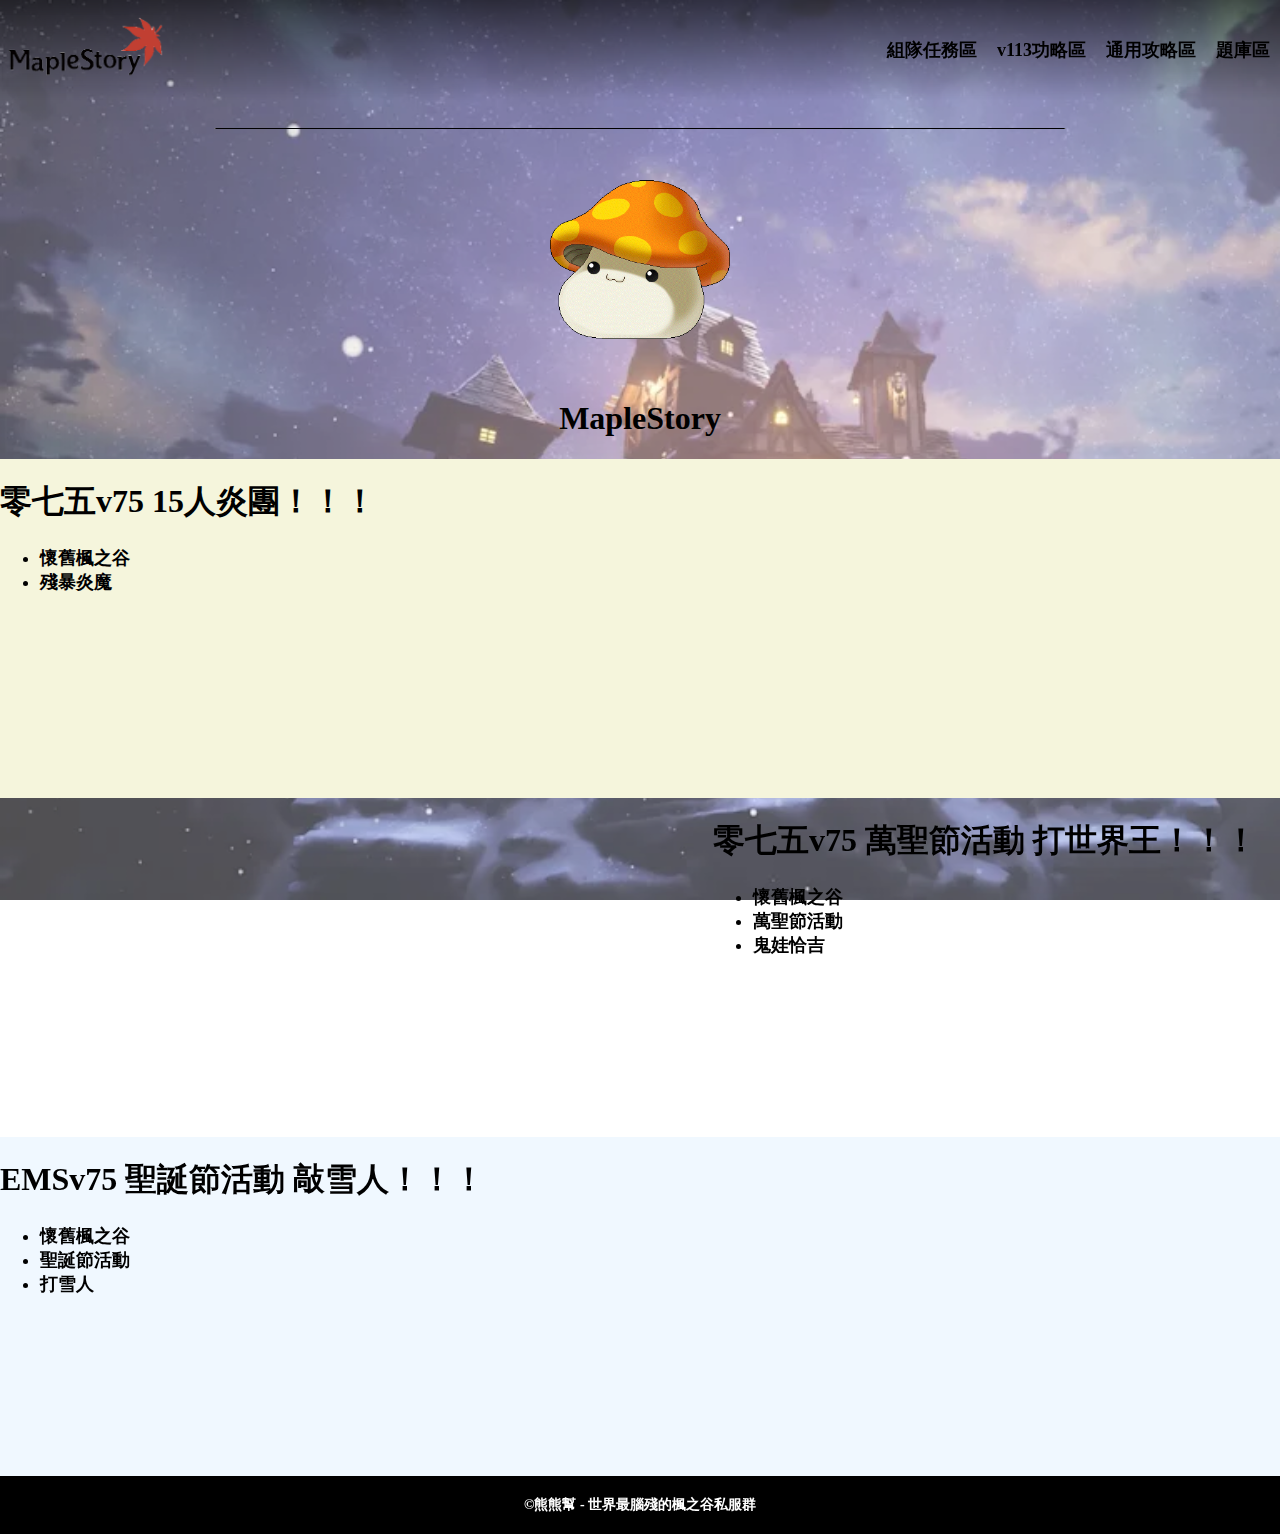
<file: index.html>
<!DOCTYPE html>
<head>
    <meta charset="utf-8"/>
    <link rel="stylesheet" type="text/css" href="css/menu.css"/>
    <link rel="stylesheet" type="text/css" href="css/index.css"/>
    <link rel="icon" href="image/iconimg.ico"/>
    <title>熊熊幫 - 楓之谷私服攻略網</title>
</head>
<body>
    <script>
        function chooseover(pqover){
            pqover.style.color = "white";
            pqover.style.cursor = "pointer";
        }
        function chooseout(pqout){
            pqout.style.color = "black";
        }
        function partyquestclick(){
            window.location = "file:///D:/MapleStoryWeb-by/partyquest.html";
        }
        function v113raidersclick(){
            window.location = "file:///D:/MapleStoryWeb-by/v113raiders.html"
        }
        function COMraidersclick(){
            window.location = "file:///D:/MapleStoryWeb-by/COMraiders.html"
        }
        function questionbankclick(){
            window.location = "file:///D:/MapleStoryWeb-by/questionbank.html"
        }
        function shadow(sh){
            sh.style.boxShadow = "5px 5px 5px 0px rgba(0,0,0,0.4)";
        }
        function shadowout(shout){
            shout.style.boxShadow = "none";
        }
        function top2imgover(t2iover){
            let e = document.querySelector(".web-top2imgs");
            e.style.transition = "opacity 1s,transform 1s";
            e.style.opacity = "0.9";
            e.style.transform = "scale3d(1.1,1.1,1)";
        }
        function top2imgout(t2iout){
            let e = document.querySelector(".web-top2imgs");
            e.style.transition = "opacity 1s,transform 1s";
            e.style.opacity = "1";
            e.style.transform = "scale3d(1,1,1)";
        }
    </script>
    <div class="bgcolor">
        <div class="web-toptotal">
            <div class="web-top1box">
                <div class="web-top1">
                    <div class="web-top1menu">
                        <div class="web-mark">
                            <div class="web-markimg">
                                <a href="index.html"><img src="image/iconimg.png"/></a>
                            </div>
                        </div>
                        <div class="menu-space"> <!--區隔-->

                        </div>
                        <div class="menu-choose">
                            <div class="menu-choose1">
                                <div onclick="partyquestclick();" onmouseover="chooseover(this);" onmouseout="chooseout(this);">組隊任務區</div>
                            </div>
                            <div class="menu-choose1">
                                <div onclick="v113raidersclick();" onmouseover="chooseover(this);" onmouseout="chooseout(this);">v113功略區</div>
                            </div>
                            <div class="menu-choose1">
                                <div onclick="COMraidersclick();" onmouseover="chooseover(this);" onmouseout="chooseout(this);">通用攻略區</div>
                            </div>
                            <div class="menu-choose1">
                                <div onclick="questionbankclick();" onmouseover="chooseover(this);" onmouseout="chooseout(this);">題庫區</div>
                            </div>
                        </div>
                    </div>
                </div>
            </div>
            <div class="web-topline">
                <img class="web-toplines" src="image/web-topline.png"/>
            </div>
            <div class="web-top2">
                <div class="web-top2menu">
                    <div>
                        <div onmouseover="top2imgover();" onmouseout="top2imgout();" class="web-top2img">
                            <img class="web-top2imgs" src="image/iconimg.jpg"/>
                        </div>
                        <div style="text-align: center;"> 
                            <h1>MapleStory</h1>
                        </div>
                    </div>
                </div>
            </div>
        </div>
        <div class="web-bodytotal"><!--網頁內容-->
            <div class="web-body1total">
                <div class="web-body1">
                    <div class="web-body1text">
                        <h1>零七五v75 15人炎團！！！</h1>
                        <ul>
                            <li>懷舊楓之谷</li>
                            <li>殘暴炎魔</li>
                        </ul>
                    </div>
                    <div class="web-body1space">

                    </div>
                    <div class="web-body1video">
                        <iframe width="560" height="315" src="https://www.youtube.com/embed/TCvUFGd6iL0" title="YouTube video player" frameborder="0" allow="accelerometer; autoplay; clipboard-write; encrypted-media; gyroscope; picture-in-picture; web-share" allowfullscreen></iframe>
                    </div>
                </div>
            </div>
            <div class="web-body2total">
                <div class="web-body2">
                    <div class="web-body2video">
                        <iframe width="560" height="315" src="https://www.youtube.com/embed/UICaIeYtDog" title="YouTube video player" frameborder="0" allow="accelerometer; autoplay; clipboard-write; encrypted-media; gyroscope; picture-in-picture; web-share" allowfullscreen></iframe>
                    </div>
                    <div class="web-body2space">

                    </div>
                    <div class="web-body2text">
                        <h1>零七五v75 萬聖節活動 打世界王！！！</h1>
                        <ul>
                            <li>懷舊楓之谷</li>
                            <li>萬聖節活動</li> 
                            <li>鬼娃恰吉</li>      
                        </ul>
                    </div>
                </div>
            </div>
            <div class="web-body3total">
                <div class="web-body3">
                    <div class="web-body3text">
                        <h1>EMSv75 聖誕節活動 敲雪人！！！</h1>
                        <ul>
                            <li>懷舊楓之谷</li>
                            <li>聖誕節活動</li>
                            <li>打雪人</li>
                        </ul>
                    </div>
                    <div class="web-body3space">

                    </div>
                    <div class="web-body3video">
                        <iframe width="560" height="315" src="https://www.youtube.com/embed/5MIjOR-LRQ4" title="YouTube video player" frameborder="0" allow="accelerometer; autoplay; clipboard-write; encrypted-media; gyroscope; picture-in-picture; web-share" allowfullscreen></iframe>
                    </div>
                </div>
            </div>
        </div>
        <div class="web-bottom"><!--網頁底層-->
            <div class="web-bottomtext">
                ©熊熊幫 - 世界最腦殘的楓之谷私服群
            </div>
        </div>   
    </div> 
</body>
</file>
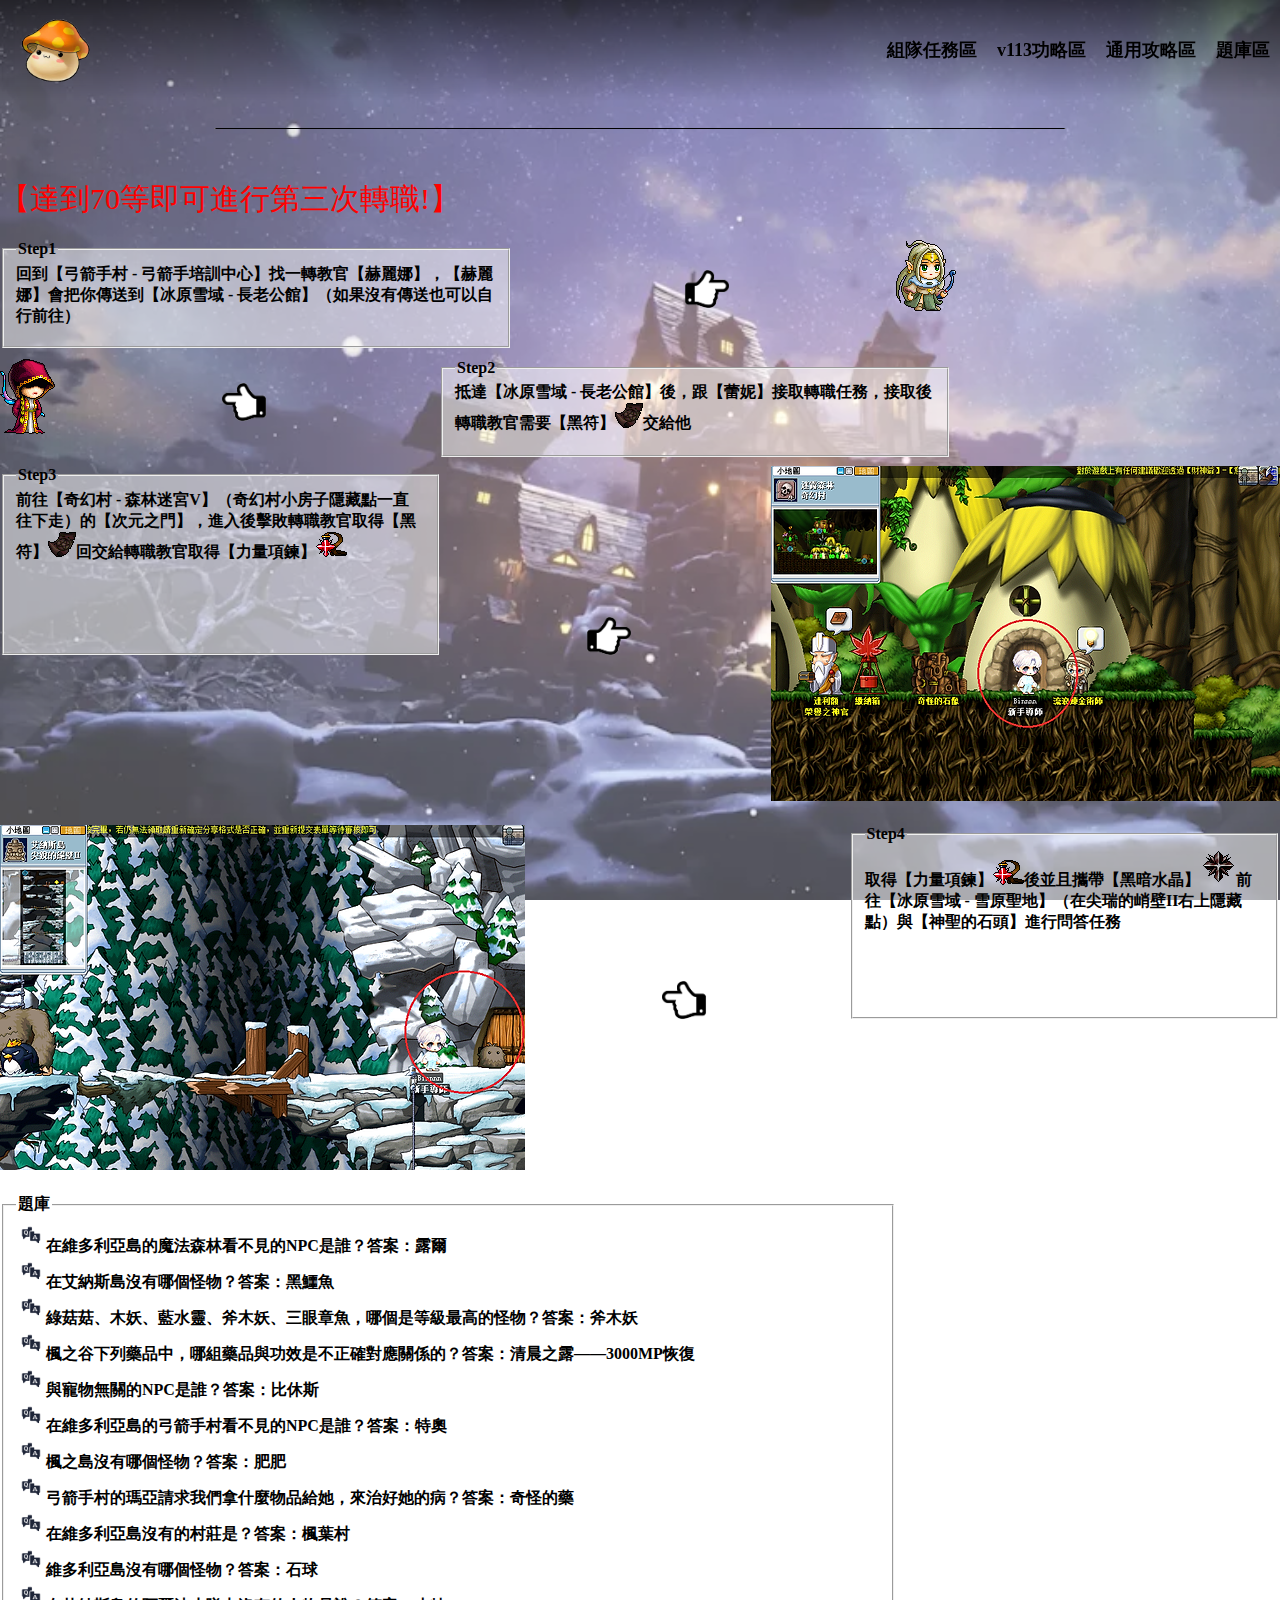
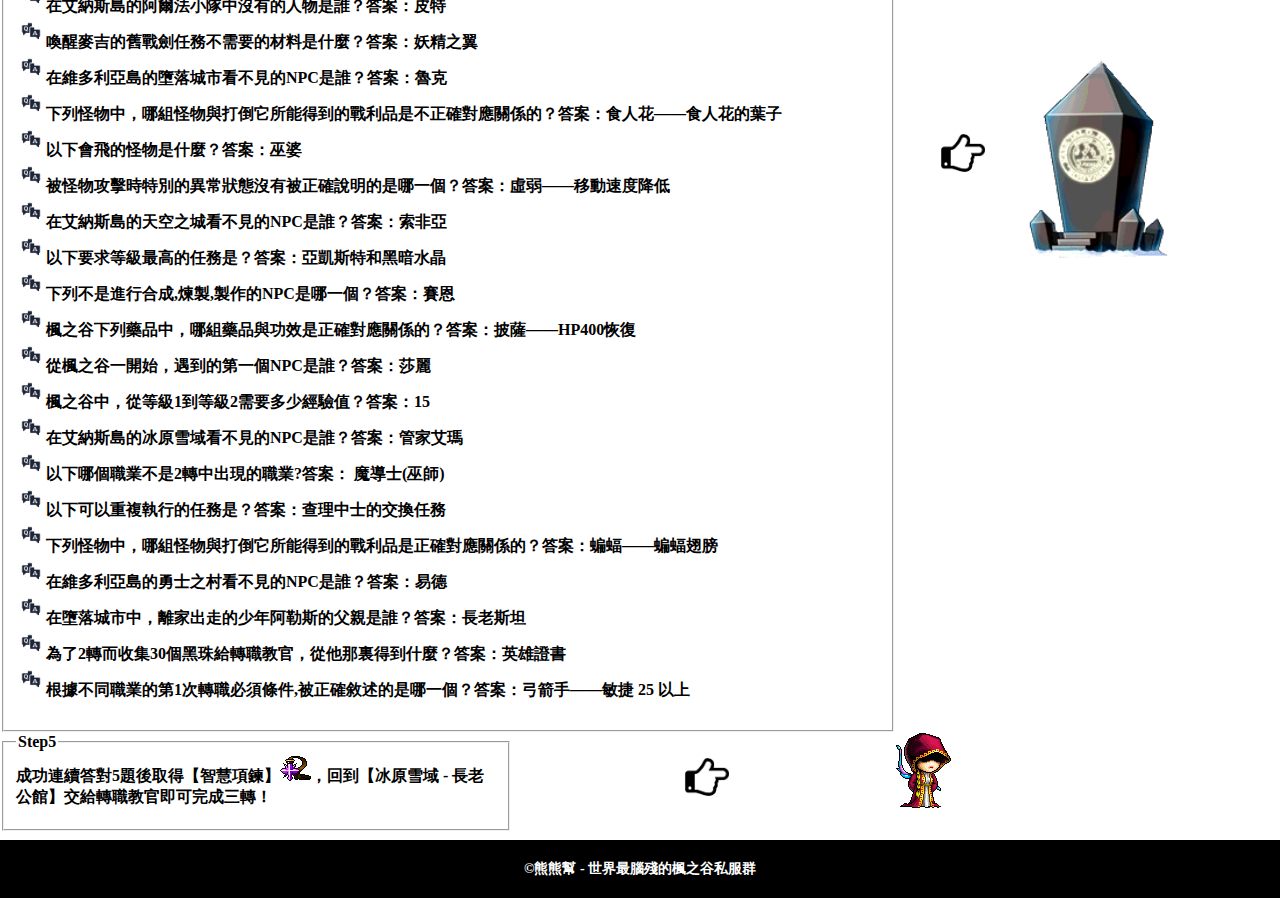
<file: archer3.html>
<!DOCTYPE html>
<head>
    <meta charset="utf-8"/>
    <link rel="stylesheet" type="text/css" href="css/menu.css"/>
    <link rel="stylesheet" type="text/css" href="css/magician3.css"/>
    <link rel="icon" href="image/iconimg.ico"/>
    <title>熊熊幫 - 楓之谷私服攻略網</title>
</head>
<body>
    <script>
        function chooseover(pqover){
            pqover.style.color = "white";
            pqover.style.cursor = "pointer";
        }
        function chooseout(pqout){
            pqout.style.color = "black";
        }
        function partyquestclick(){
            window.location = "file:///D:/MapleStoryWeb-by/partyquest.html";
        }
        function v113raidersclick(){
            window.location = "file:///D:/MapleStoryWeb-by/v113raiders.html"
        }
        function COMraidersclick(){
            window.location = "file:///D:/MapleStoryWeb-by/COMraiders.html"
        }
        function questionbankclick(){
            window.location = "file:///D:/MapleStoryWeb-by/questionbank.html"
        }
        function shadow(sh){
            sh.style.boxShadow = "5px 5px 5px 0px rgba(0,0,0,0.4)";
        }
        function shadowout(shout){
            shout.style.boxShadow = "none";
        }
    </script>
    <div class="bgcolor">
        <div class="web-toptotal">
            <div class="web-top1box">
                <div class="web-top1">
                    <div class="web-top1menu">
                        <div class="web-mark">
                            <div class="web-markimg">
                                <a href="index.html"><img src="image/web-mark.jpg"/></a>
                            </div>
                        </div>
                        <div class="menu-space"> <!--區隔-->

                        </div>
                        <div class="menu-choose">
                            <div class="menu-choose1">
                                <div onclick="partyquestclick();" onmouseover="chooseover(this);" onmouseout="chooseout(this);">組隊任務區</div>
                            </div>
                            <div class="menu-choose1">
                                <div onclick="v113raidersclick();" onmouseover="chooseover(this);" onmouseout="chooseout(this);">v113功略區</div>
                            </div>
                            <div class="menu-choose1">
                                <div onclick="COMraidersclick();" onmouseover="chooseover(this);" onmouseout="chooseout(this);">通用攻略區</div>
                            </div>
                            <div class="menu-choose1">
                                <div onclick="questionbankclick();" onmouseover="chooseover(this);" onmouseout="chooseout(this);">題庫區</div>
                            </div>
                        </div>
                    </div>
                </div>
            </div>
            <div class="web-topline">
                <img class="web-toplines" src="image/web-topline.png"/>
            </div>
        </div>
        <div class="web-bodytotal">
            <div class="magbox">
                <div class="magtitle">
                    【達到70等即可進行第三次轉職!】
                </div>
            </div>
            <div class="magstep1box">
                <div class="magstep1">
                    <div class="magstep1text">
                        <fieldset class="f">
                            <legend class="le">Step1</legend>
                            <div>
                                回到【弓箭手村 - 弓箭手培訓中心】找一轉教官【赫麗娜】，【赫麗娜】會把你傳送到【冰原雪域 - 長老公館】（如果沒有傳送也可以自行前往）
                            </div>
                        </fieldset>
                    </div>
                    <div class="magstep1space">
                        <img src="image/fingerright.png"/>
                    </div>
                    <div class="magstep1img">
                        <img src="image/archer.png"/>
                    </div>
                </div>
            </div>
            <div class="magstep2box">
                <div class="magstep2">
                    <div class="magstep2img">
                        <img src="image/archer3.png"/>
                    </div>
                    <div class="magstep2space">
                        <img src="image/fingerleft.png"/>
                    </div>
                    <div class="magstep2text">
                        <fieldset class="f">
                            <legend class="le">Step2</legend>
                            <div>
                                抵達【冰原雪域 - 長老公館】後，跟【蕾妮】接取轉職任務，接取後轉職教官需要【黑符】<img src="image/blackspell.png"/>交給他
                            </div>
                        </fieldset>
                    </div>
                </div>
            </div>
            <div class="magstep3box">
                <div class="magstep3">
                    <div class="magstep3text">
                        <fieldset class="f" style="height: 50%;">
                            <legend class="le">Step3</legend>
                            <div>
                                前往【奇幻村 - 森林迷宮V】（奇幻村小房子隱藏點一直往下走）的【次元之門】，進入後擊敗轉職教官取得【黑符】<img src="image/blackspell.png"/>回交給轉職教官取得【力量項鍊】<img src="image/power-necklace.png"/>
                            </div>
                        </fieldset>
                    </div>
                    <div class="magstep3space">
                        <img src="image/fingerright.png"/>
                    </div>
                    <div class="magstep3img">
                        <img src="image/ar3place.png"/>
                    </div>
                </div>
            </div>
            <div class="magstep2box">
                <div class="magstep2">
                    <div class="magstep2img">
                        <img src="image/3.png"/>
                    </div>
                    <div class="magstep2space">
                        <img src="image/fingerleft.png"/>
                    </div>
                    <div class="magstep2text">
                        <fieldset class="f" style="height: 50%;">
                            <legend class="le">Step4</legend>
                            <div>
                                取得【力量項鍊】<img src="image/power-necklace.png"/>後並且攜帶【黑暗水晶】<img src="image/dark-crystal.png"/>前往【冰原雪域 - 雪原聖地】（在尖瑞的峭壁II右上隱藏點）與【神聖的石頭】進行問答任務
                            </div>
                        </fieldset>
                    </div>
                </div>
            </div>
            <div class="bank3box">
                <div class="bank3">
                    <div class="bank3text" style="width: 70%;">
                        <fieldset class="f" style="height: 100%;">
                            <legend class="le">題庫</legend>
                            <div>
                                <img src="image/QA.png"/>在維多利亞島的魔法森林看不見的NPC是誰？答案：露爾<br/>
                                <img src="image/QA.png"/>在艾納斯島沒有哪個怪物？答案：黑鱷魚<br/>
                                <img src="image/QA.png"/>綠菇菇、木妖、藍水靈、斧木妖、三眼章魚，哪個是等級最高的怪物？答案：斧木妖<br/>
                                <img src="image/QA.png"/>楓之谷下列藥品中，哪組藥品與功效是不正確對應關係的？答案：清晨之露——3000MP恢復<br/>
                                <img src="image/QA.png"/>與寵物無關的NPC是誰？答案：比休斯<br/>
                                <img src="image/QA.png"/>在維多利亞島的弓箭手村看不見的NPC是誰？答案：特奧<br/>
                                <img src="image/QA.png"/>楓之島沒有哪個怪物？答案：肥肥<br/>
                                <img src="image/QA.png"/>弓箭手村的瑪亞請求我們拿什麼物品給她，來治好她的病？答案：奇怪的藥<br/>
                                <img src="image/QA.png"/>在維多利亞島沒有的村莊是？答案：楓葉村<br/>
                                <img src="image/QA.png"/>維多利亞島沒有哪個怪物？答案：石球<br/>
                                <img src="image/QA.png"/>在艾納斯島的阿爾法小隊中沒有的人物是誰？答案：皮特<br/>
                                <img src="image/QA.png"/>喚醒麥吉的舊戰劍任務不需要的材料是什麼？答案：妖精之翼<br/>
                                <img src="image/QA.png"/>在維多利亞島的墮落城市看不見的NPC是誰？答案：魯克<br/>
                                <img src="image/QA.png"/>下列怪物中，哪組怪物與打倒它所能得到的戰利品是不正確對應關係的？答案：食人花——食人花的葉子<br/>
                                <img src="image/QA.png"/>以下會飛的怪物是什麼？答案：巫婆<br/>
                                <img src="image/QA.png"/>被怪物攻擊時特別的異常狀態沒有被正確說明的是哪一個？答案：虛弱——移動速度降低<br/>
                                <img src="image/QA.png"/>在艾納斯島的天空之城看不見的NPC是誰？答案：索非亞<br/>
                                <img src="image/QA.png"/>以下要求等級最高的任務是？答案：亞凱斯特和黑暗水晶<br/>
                                <img src="image/QA.png"/>下列不是進行合成,煉製,製作的NPC是哪一個？答案：賽恩<br/>
                                <img src="image/QA.png"/>楓之谷下列藥品中，哪組藥品與功效是正確對應關係的？答案：披薩——HP400恢復<br/>
                                <img src="image/QA.png"/>從楓之谷一開始，遇到的第一個NPC是誰？答案：莎麗<br/>
                                <img src="image/QA.png"/>楓之谷中，從等級1到等級2需要多少經驗值？答案：15<br/>
                                <img src="image/QA.png"/>在艾納斯島的冰原雪域看不見的NPC是誰？答案：管家艾瑪<br/>
                                <img src="image/QA.png"/>以下哪個職業不是2轉中出現的職業?答案： 魔導士(巫師)<br/>
                                <img src="image/QA.png"/>以下可以重複執行的任務是？答案：查理中士的交換任務<br/>
                                <img src="image/QA.png"/>下列怪物中，哪組怪物與打倒它所能得到的戰利品是正確對應關係的？答案：蝙蝠——蝙蝠翅膀<br/>
                                <img src="image/QA.png"/>在維多利亞島的勇士之村看不見的NPC是誰？答案：易德<br/>
                                <img src="image/QA.png"/>在墮落城市中，離家出走的少年阿勒斯的父親是誰？答案：長老斯坦<br/>
                                <img src="image/QA.png"/>為了2轉而收集30個黑珠給轉職教官，從他那裏得到什麼？答案：英雄證書<br/>
                                <img src="image/QA.png"/>根據不同職業的第1次轉職必須條件,被正確敘述的是哪一個？答案：弓箭手——敏捷 25 以上<br/>
                            </div>
                        </fieldset>
                    </div>
                    <div class="magstep1space" style="width: 10%;">
                        <img src="image/fingerright.png"/ style="width: 50px;">
                    </div>
                    <div class="magstep1space" style="width: auto;">
                        <img src="image/questionNPC2.png"/ style="width: 150px;">
                    </div>
                </div>
            </div>
            <div class="magstep3box">
                <div class="magstep3">
                    <div class="magstep3text">
                        <fieldset class="f" style="height: 90%;">
                            <legend class="le">Step5</legend>
                            <div>
                                成功連續答對5題後取得【智慧項鍊】<img src="image/wisdom-necklace.png"/>，回到【冰原雪域 - 長老公館】交給轉職教官即可完成三轉！
                            </div>
                        </fieldset>
                    </div>
                    <div class="magstep3space">
                        <img src="image/fingerright.png"/>
                    </div>
                    <div class="magstep3img">
                        <img src="image/archer3.png"/>
                    </div>
                </div>
            </div>
        </div>
        <div class="web-bottom"><!--網頁底層-->
            <div class="web-bottomtext">
                ©熊熊幫 - 世界最腦殘的楓之谷私服群
            </div>
        </div>  
    </div>  
</body>
</file>
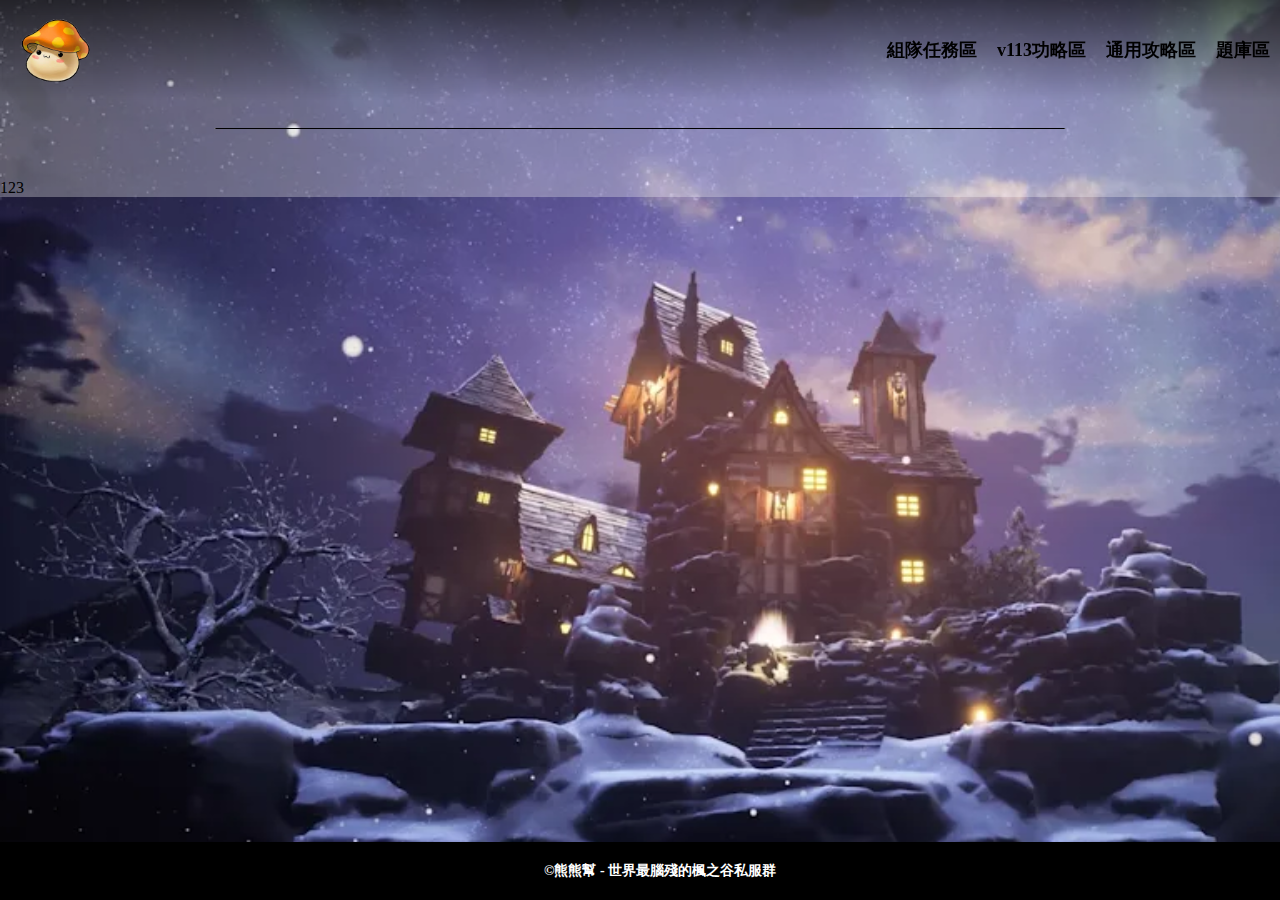
<file: COMraiders.html>
<!DOCTYPE html>
<head>
    <meta charset="utf-8"/>
    <link rel="stylesheet" type="text/css" href="css/menu.css"/>
    <link rel="stylesheet" type="text/css" href="css/COMraiders.css"/>
    <link rel="icon" href="image/iconimg.ico"/>
    <title>熊熊幫 - 楓之谷私服攻略網</title>
</head>
<body>
    <script>
        function chooseover(pqover){
            pqover.style.color = "white";
            pqover.style.cursor = "pointer";
        }
        function chooseout(pqout){
            pqout.style.color = "black";
        }
        function partyquestclick(){
            window.location = "file:///D:/MapleStoryWeb-by/partyquest.html";
        }
        function v113raidersclick(){
            window.location = "file:///D:/MapleStoryWeb-by/v113raiders.html"
        }
        function COMraidersclick(){
            window.location = "file:///D:/MapleStoryWeb-by/COMraiders.html"
        }
        function questionbankclick(){
            window.location = "file:///D:/MapleStoryWeb-by/questionbank.html"
        }
        function shadow(sh){
            sh.style.boxShadow = "5px 5px 5px 0px rgba(0,0,0,0.4)";
        }
        function shadowout(shout){
            shout.style.boxShadow = "none";
        }
    </script>
    <div class="bgcolor">
        <div class="web-toptotal">
        <div class="web-top1box">
            <div class="web-top1">
                <div class="web-top1menu">
                    <div class="web-mark">
                        <div class="web-markimg">
                            <a href="index.html"><img src="image/web-mark.jpg"/></a>
                        </div>
                    </div>
                    <div class="menu-space"> <!--區隔-->

                    </div>
                    <div class="menu-choose">
                        <div class="menu-choose1">
                            <div onclick="partyquestclick();" onmouseover="chooseover(this);" onmouseout="chooseout(this);">組隊任務區</div>
                        </div>
                        <div class="menu-choose1">
                            <div onclick="v113raidersclick();" onmouseover="chooseover(this);" onmouseout="chooseout(this);">v113功略區</div>
                        </div>
                        <div class="menu-choose1">
                            <div onclick="COMraidersclick();" onmouseover="chooseover(this);" onmouseout="chooseout(this);">通用攻略區</div>
                        </div>
                        <div class="menu-choose1">
                            <div onclick="questionbankclick();" onmouseover="chooseover(this);" onmouseout="chooseout(this);">題庫區</div>
                        </div>
                    </div>
                </div>
            </div>
        </div>
        <div class="web-topline">
            <img class="web-toplines" src="image/web-topline.png"/>
        </div>
        </div>
        <div class="web-bodytotal"><!--網頁內容-->
            123
        </div>
        <div class="web-bottom"><!--網頁底層-->
            <div class="web-bottomtext">
                ©熊熊幫 - 世界最腦殘的楓之谷私服群
            </div>
        </div>  
    </div>  
</body>
</file>
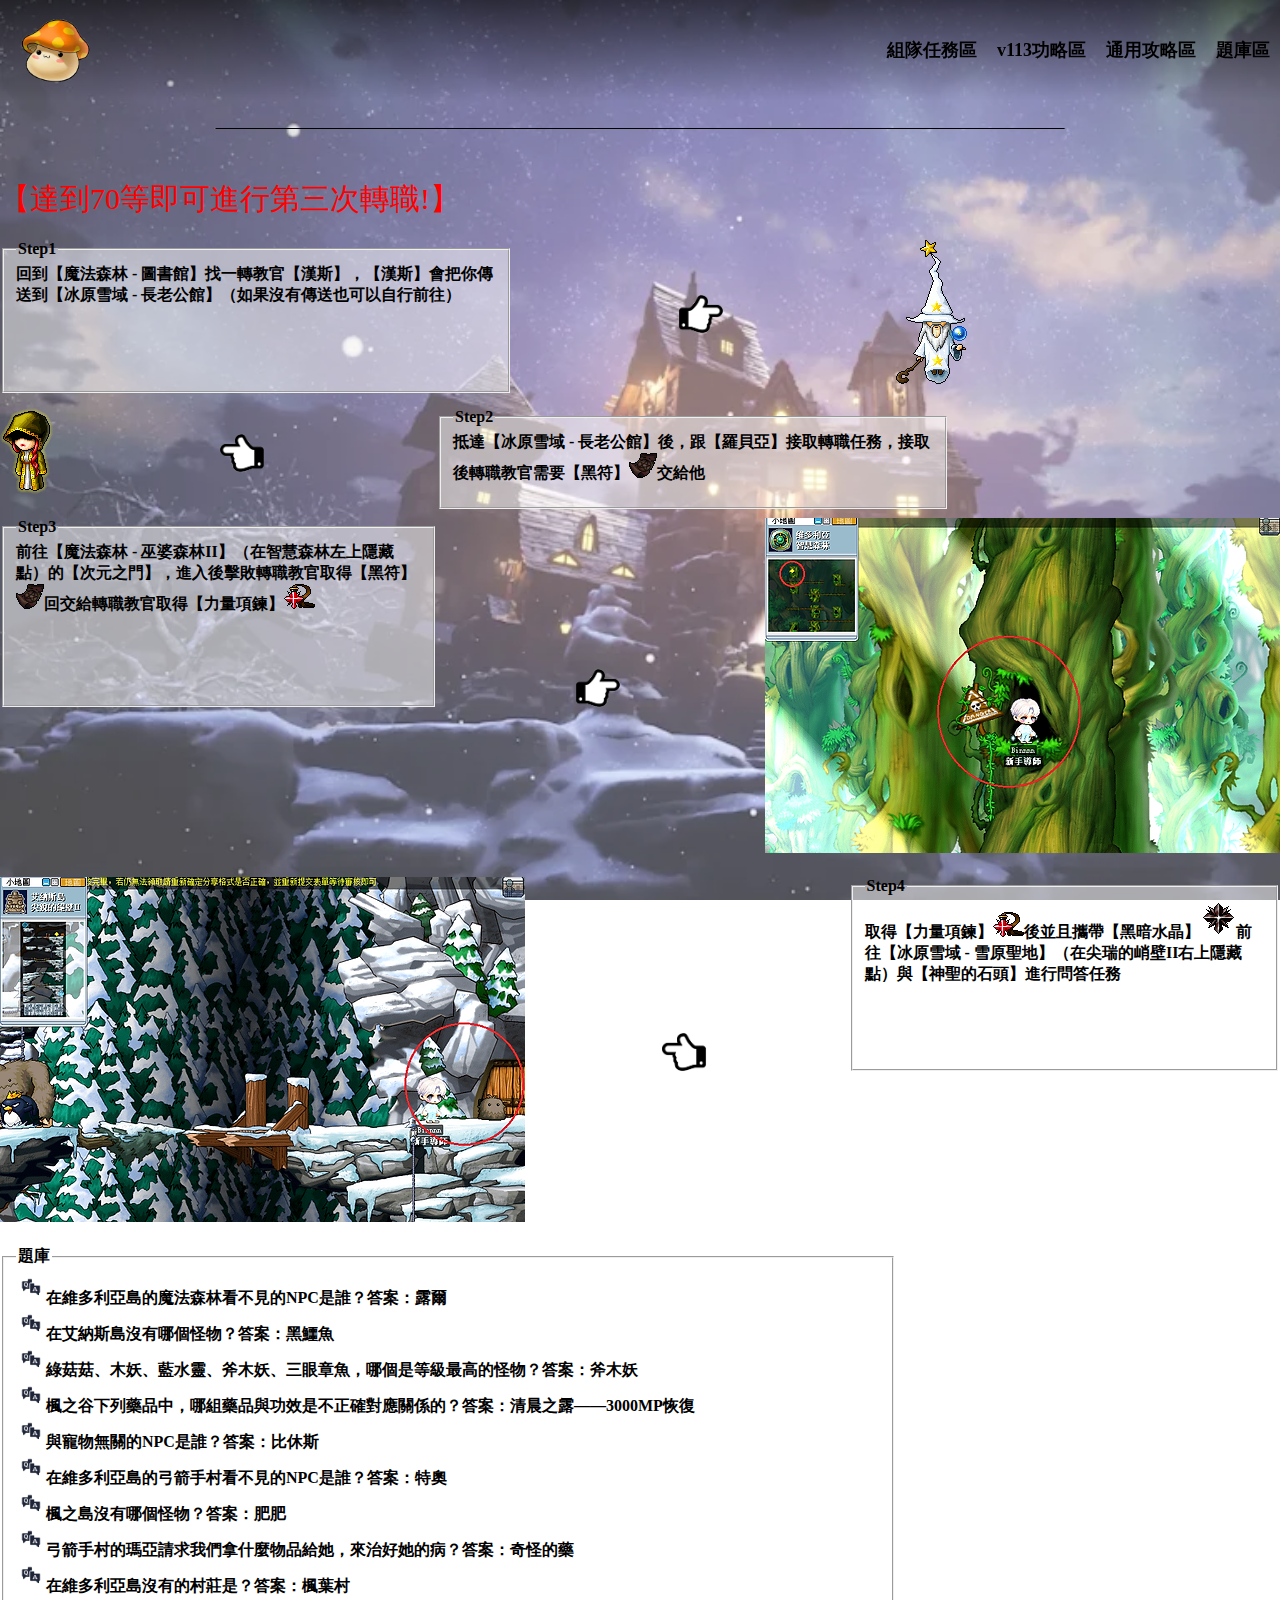
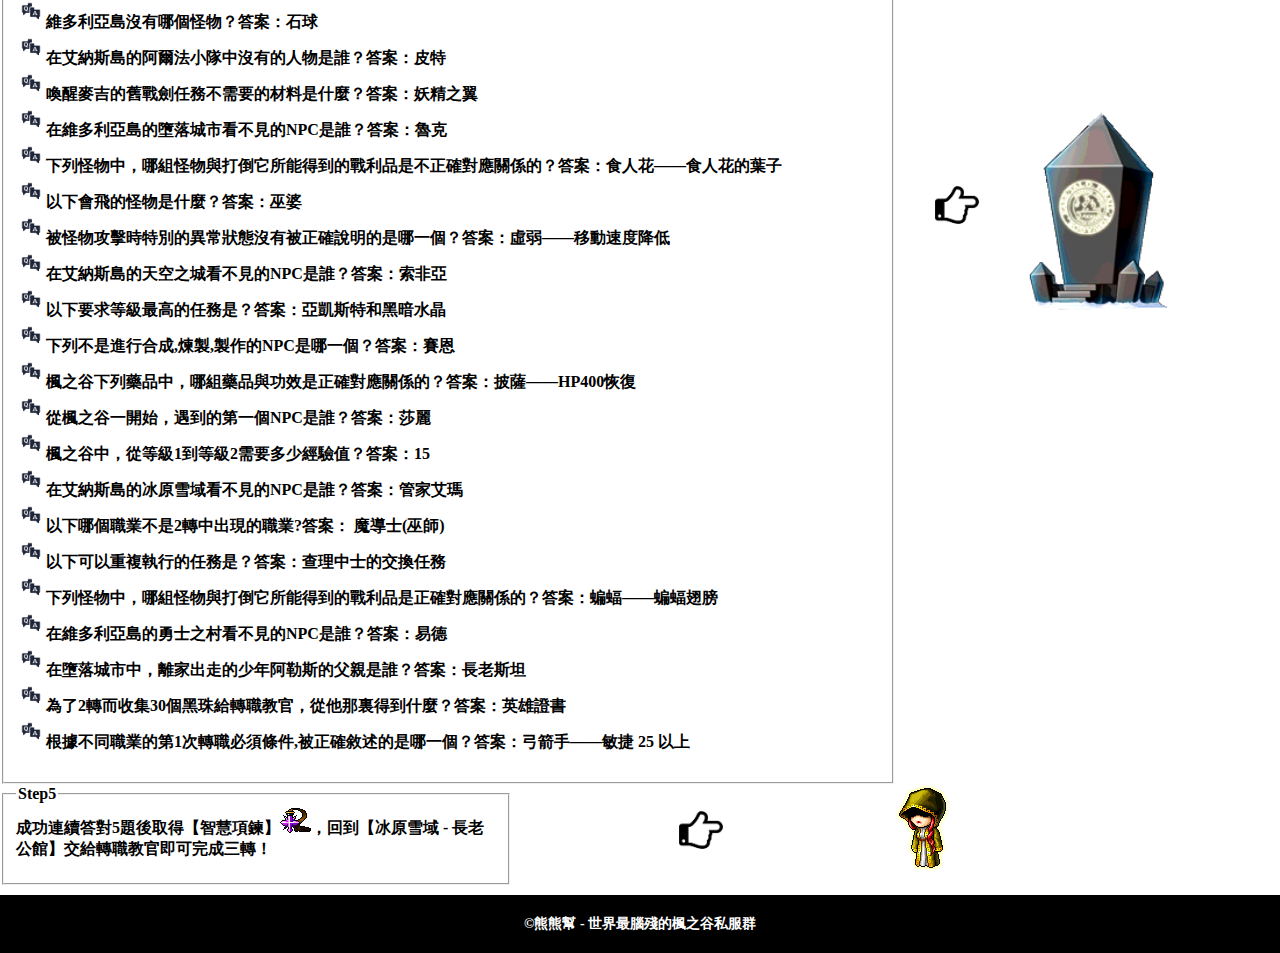
<file: magician3.html>
<!DOCTYPE html>
<head>
    <meta charset="utf-8"/>
    <link rel="stylesheet" type="text/css" href="css/menu.css"/>
    <link rel="stylesheet" type="text/css" href="css/magician3.css"/>
    <link rel="icon" href="image/iconimg.ico"/>
    <title>熊熊幫 - 楓之谷私服攻略網</title>
</head>
<body>
    <script>
        function chooseover(pqover){
            pqover.style.color = "white";
            pqover.style.cursor = "pointer";
        }
        function chooseout(pqout){
            pqout.style.color = "black";
        }
        function partyquestclick(){
            window.location = "file:///D:/MapleStoryWeb-by/partyquest.html";
        }
        function v113raidersclick(){
            window.location = "file:///D:/MapleStoryWeb-by/v113raiders.html"
        }
        function COMraidersclick(){
            window.location = "file:///D:/MapleStoryWeb-by/COMraiders.html"
        }
        function questionbankclick(){
            window.location = "file:///D:/MapleStoryWeb-by/questionbank.html"
        }
        function shadow(sh){
            sh.style.boxShadow = "5px 5px 5px 0px rgba(0,0,0,0.4)";
        }
        function shadowout(shout){
            shout.style.boxShadow = "none";
        }
    </script>
    <div class="bgcolor">
        <div class="web-toptotal">
            <div class="web-top1box">
                <div class="web-top1">
                    <div class="web-top1menu">
                        <div class="web-mark">
                            <div class="web-markimg">
                                <a href="index.html"><img src="image/web-mark.jpg"/></a>
                            </div>
                        </div>
                        <div class="menu-space"> <!--區隔-->

                        </div>
                        <div class="menu-choose">
                            <div class="menu-choose1">
                                <div onclick="partyquestclick();" onmouseover="chooseover(this);" onmouseout="chooseout(this);">組隊任務區</div>
                            </div>
                            <div class="menu-choose1">
                                <div onclick="v113raidersclick();" onmouseover="chooseover(this);" onmouseout="chooseout(this);">v113功略區</div>
                            </div>
                            <div class="menu-choose1">
                                <div onclick="COMraidersclick();" onmouseover="chooseover(this);" onmouseout="chooseout(this);">通用攻略區</div>
                            </div>
                            <div class="menu-choose1">
                                <div onclick="questionbankclick();" onmouseover="chooseover(this);" onmouseout="chooseout(this);">題庫區</div>
                            </div>
                        </div>
                    </div>
                </div>
            </div>
            <div class="web-topline">
                <img class="web-toplines" src="image/web-topline.png"/>
            </div>
        </div>
        <div class="web-bodytotal">
            <div class="magbox">
                <div class="magtitle">
                    【達到70等即可進行第三次轉職!】
                </div>
            </div>
            <div class="magstep1box">
                <div class="magstep1">
                    <div class="magstep1text">
                        <fieldset class="f">
                            <legend class="le">Step1</legend>
                            <div>
                                回到【魔法森林 - 圖書館】找一轉教官【漢斯】，【漢斯】會把你傳送到【冰原雪域 - 長老公館】（如果沒有傳送也可以自行前往）
                            </div>
                        </fieldset>
                    </div>
                    <div class="magstep1space">
                        <img src="image/fingerright.png"/>
                    </div>
                    <div class="magstep1img">
                        <img src="image/magician.png"/>
                    </div>
                </div>
            </div>
            <div class="magstep2box">
                <div class="magstep2">
                    <div class="magstep2img">
                        <img src="image/magician3.png"/>
                    </div>
                    <div class="magstep2space">
                        <img src="image/fingerleft.png"/>
                    </div>
                    <div class="magstep2text">
                        <fieldset class="f">
                            <legend class="le">Step2</legend>
                            <div>
                                抵達【冰原雪域 - 長老公館】後，跟【羅貝亞】接取轉職任務，接取後轉職教官需要【黑符】<img src="image/blackspell.png"/>交給他
                            </div>
                        </fieldset>
                    </div>
                </div>
            </div>
            <div class="magstep3box">
                <div class="magstep3">
                    <div class="magstep3text">
                        <fieldset class="f" style="height: 50%;">
                            <legend class="le">Step3</legend>
                            <div>
                                前往【魔法森林 - 巫婆森林II】（在智慧森林左上隱藏點）的【次元之門】，進入後擊敗轉職教官取得【黑符】<img src="image/blackspell.png"/>回交給轉職教官取得【力量項鍊】<img src="image/power-necklace.png"/>
                            </div>
                        </fieldset>
                    </div>
                    <div class="magstep3space">
                        <img src="image/fingerright.png"/>
                    </div>
                    <div class="magstep3img">
                        <img src="image/mag3place.png"/>
                    </div>
                </div>
            </div>
            <div class="magstep2box">
                <div class="magstep2">
                    <div class="magstep2img">
                        <img src="image/3.png"/>
                    </div>
                    <div class="magstep2space">
                        <img src="image/fingerleft.png"/>
                    </div>
                    <div class="magstep2text">
                        <fieldset class="f" style="height: 50%;">
                            <legend class="le">Step4</legend>
                            <div>
                                取得【力量項鍊】<img src="image/power-necklace.png"/>後並且攜帶【黑暗水晶】<img src="image/dark-crystal.png"/>前往【冰原雪域 - 雪原聖地】（在尖瑞的峭壁II右上隱藏點）與【神聖的石頭】進行問答任務
                            </div>
                        </fieldset>
                    </div>
                </div>
            </div>
            <div class="bank3box">
                <div class="bank3">
                    <div class="bank3text" style="width: 70%;">
                        <fieldset class="f" style="height: 100%;">
                            <legend class="le">題庫</legend>
                            <div>
                                <img src="image/QA.png"/>在維多利亞島的魔法森林看不見的NPC是誰？答案：露爾<br/>
                                <img src="image/QA.png"/>在艾納斯島沒有哪個怪物？答案：黑鱷魚<br/>
                                <img src="image/QA.png"/>綠菇菇、木妖、藍水靈、斧木妖、三眼章魚，哪個是等級最高的怪物？答案：斧木妖<br/>
                                <img src="image/QA.png"/>楓之谷下列藥品中，哪組藥品與功效是不正確對應關係的？答案：清晨之露——3000MP恢復<br/>
                                <img src="image/QA.png"/>與寵物無關的NPC是誰？答案：比休斯<br/>
                                <img src="image/QA.png"/>在維多利亞島的弓箭手村看不見的NPC是誰？答案：特奧<br/>
                                <img src="image/QA.png"/>楓之島沒有哪個怪物？答案：肥肥<br/>
                                <img src="image/QA.png"/>弓箭手村的瑪亞請求我們拿什麼物品給她，來治好她的病？答案：奇怪的藥<br/>
                                <img src="image/QA.png"/>在維多利亞島沒有的村莊是？答案：楓葉村<br/>
                                <img src="image/QA.png"/>維多利亞島沒有哪個怪物？答案：石球<br/>
                                <img src="image/QA.png"/>在艾納斯島的阿爾法小隊中沒有的人物是誰？答案：皮特<br/>
                                <img src="image/QA.png"/>喚醒麥吉的舊戰劍任務不需要的材料是什麼？答案：妖精之翼<br/>
                                <img src="image/QA.png"/>在維多利亞島的墮落城市看不見的NPC是誰？答案：魯克<br/>
                                <img src="image/QA.png"/>下列怪物中，哪組怪物與打倒它所能得到的戰利品是不正確對應關係的？答案：食人花——食人花的葉子<br/>
                                <img src="image/QA.png"/>以下會飛的怪物是什麼？答案：巫婆<br/>
                                <img src="image/QA.png"/>被怪物攻擊時特別的異常狀態沒有被正確說明的是哪一個？答案：虛弱——移動速度降低<br/>
                                <img src="image/QA.png"/>在艾納斯島的天空之城看不見的NPC是誰？答案：索非亞<br/>
                                <img src="image/QA.png"/>以下要求等級最高的任務是？答案：亞凱斯特和黑暗水晶<br/>
                                <img src="image/QA.png"/>下列不是進行合成,煉製,製作的NPC是哪一個？答案：賽恩<br/>
                                <img src="image/QA.png"/>楓之谷下列藥品中，哪組藥品與功效是正確對應關係的？答案：披薩——HP400恢復<br/>
                                <img src="image/QA.png"/>從楓之谷一開始，遇到的第一個NPC是誰？答案：莎麗<br/>
                                <img src="image/QA.png"/>楓之谷中，從等級1到等級2需要多少經驗值？答案：15<br/>
                                <img src="image/QA.png"/>在艾納斯島的冰原雪域看不見的NPC是誰？答案：管家艾瑪<br/>
                                <img src="image/QA.png"/>以下哪個職業不是2轉中出現的職業?答案： 魔導士(巫師)<br/>
                                <img src="image/QA.png"/>以下可以重複執行的任務是？答案：查理中士的交換任務<br/>
                                <img src="image/QA.png"/>下列怪物中，哪組怪物與打倒它所能得到的戰利品是正確對應關係的？答案：蝙蝠——蝙蝠翅膀<br/>
                                <img src="image/QA.png"/>在維多利亞島的勇士之村看不見的NPC是誰？答案：易德<br/>
                                <img src="image/QA.png"/>在墮落城市中，離家出走的少年阿勒斯的父親是誰？答案：長老斯坦<br/>
                                <img src="image/QA.png"/>為了2轉而收集30個黑珠給轉職教官，從他那裏得到什麼？答案：英雄證書<br/>
                                <img src="image/QA.png"/>根據不同職業的第1次轉職必須條件,被正確敘述的是哪一個？答案：弓箭手——敏捷 25 以上<br/>
                            </div>
                        </fieldset>
                    </div>
                    <div class="magstep1space" style="width: 10%;">
                        <img src="image/fingerright.png"/ style="width: 50px;">
                    </div>
                    <div class="magstep1space" style="width: auto;">
                        <img src="image/questionNPC2.png"/ style="width: 150px;">
                    </div>
                </div>
            </div>
            <div class="magstep3box">
                <div class="magstep3">
                    <div class="magstep3text">
                        <fieldset class="f" style="height: 90%;">
                            <legend class="le">Step5</legend>
                            <div>
                                成功連續答對5題後取得【智慧項鍊】<img src="image/wisdom-necklace.png"/>，回到【冰原雪域 - 長老公館】交給轉職教官即可完成三轉！
                            </div>
                        </fieldset>
                    </div>
                    <div class="magstep3space">
                        <img src="image/fingerright.png"/>
                    </div>
                    <div class="magstep3img">
                        <img src="image/magician3.png"/>
                    </div>
                </div>
            </div>
        </div>
        <div class="web-bottom"><!--網頁底層-->
            <div class="web-bottomtext">
                ©熊熊幫 - 世界最腦殘的楓之谷私服群
            </div>
        </div>  
    </div>  
</body>
</file>
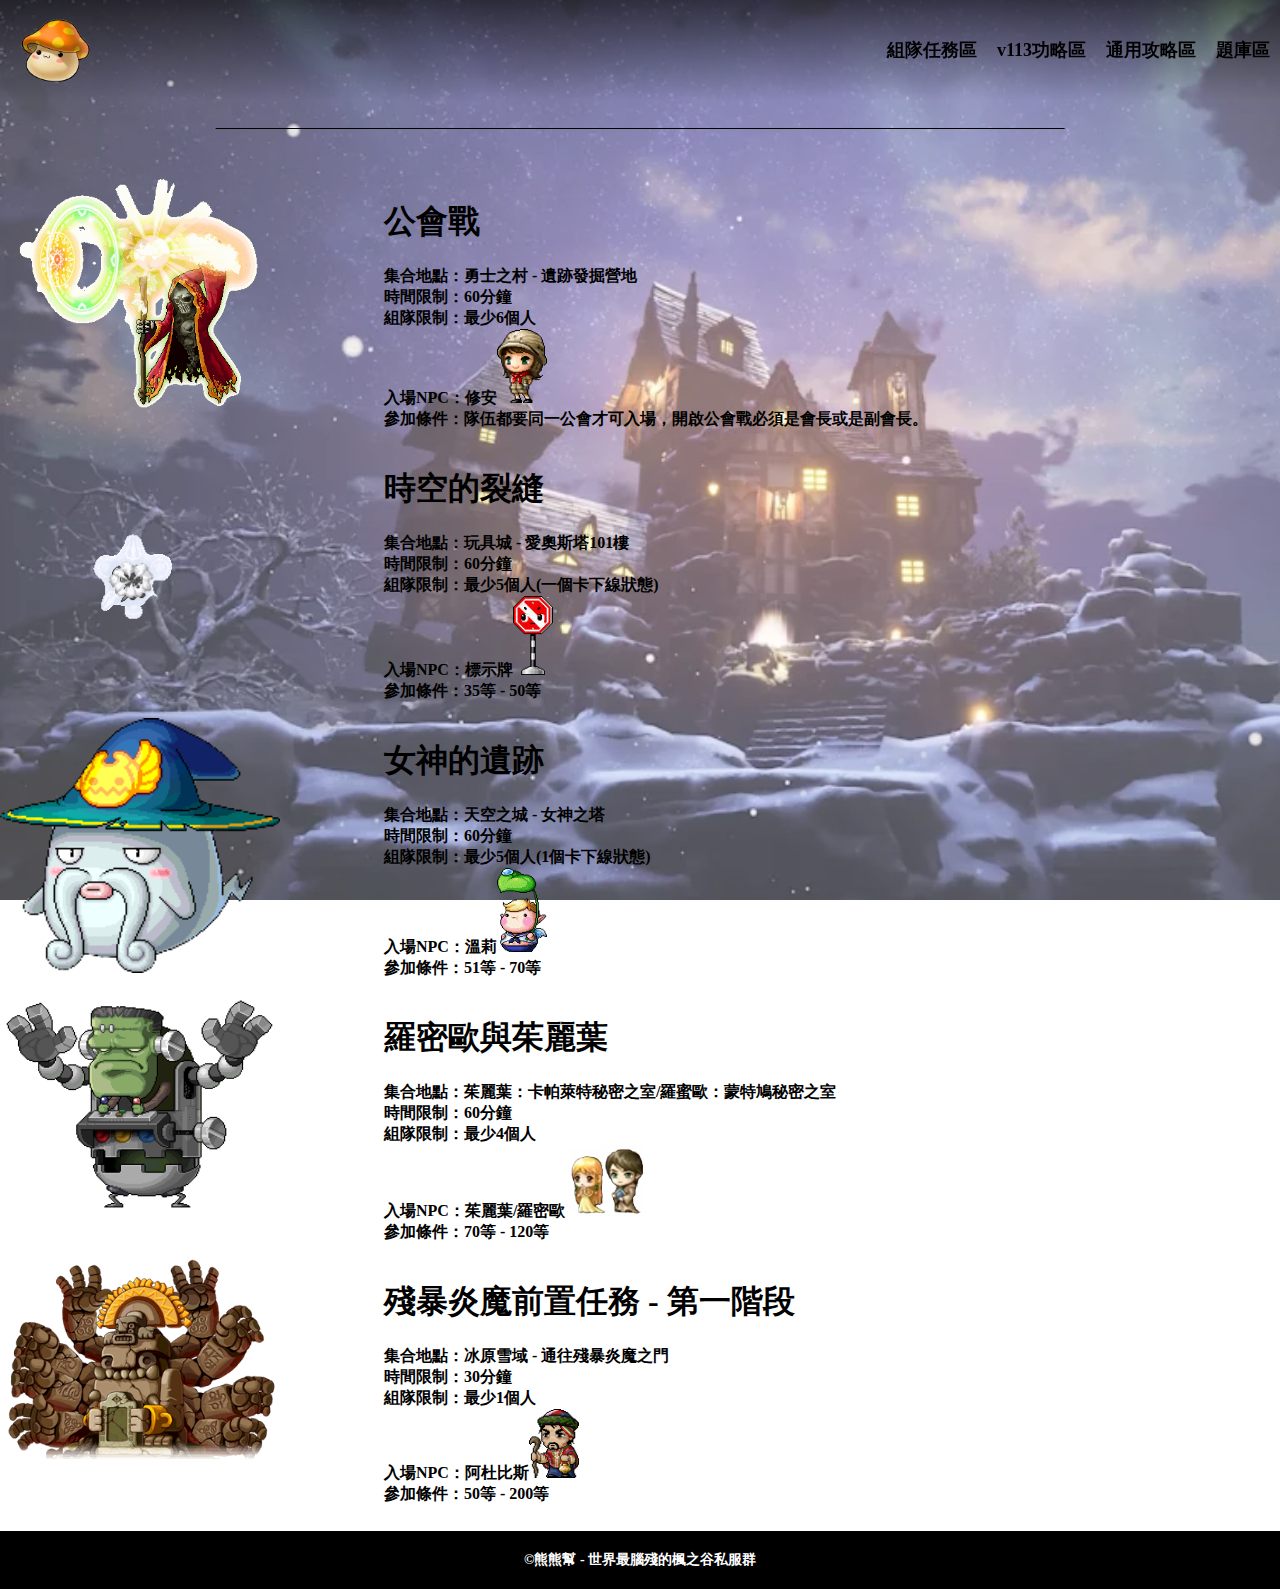
<file: partyquest.html>
<!DOCTYPE html>
<head>
    <meta charset="utf-8"/>
    <link rel="stylesheet" type="text/css" href="css/menu.css"/>
    <link rel="stylesheet" type="text/css" href="css/partyquest.css"/>
    <link rel="icon" href="image/iconimg.ico"/>
    <title>熊熊幫 - 楓之谷私服攻略網</title>
</head>
<body>
    <script>
        function chooseover(pqover){
            pqover.style.color = "white";
            pqover.style.cursor = "pointer";
        }
        function chooseout(pqout){
            pqout.style.color = "black";
        }
        function partyquestclick(){
            window.location = "file:///D:/MapleStoryWeb-by/partyquest.html";
        }
        function v113raidersclick(){
            window.location = "file:///D:/MapleStoryWeb-by/v113raiders.html"
        }
        function COMraidersclick(){
            window.location = "file:///D:/MapleStoryWeb-by/COMraiders.html"
        }
        function questionbankclick(){
            window.location = "file:///D:/MapleStoryWeb-by/questionbank.html"
        }
        function shadow(sh){
            sh.style.boxShadow = "5px 5px 5px 0px rgba(0,0,0,0.4)";
        }
        function shadowout(shout){
            shout.style.boxShadow = "none";
        }
    </script>
    <div class="bgcolor">
        <div class="web-toptotal">
            <div class="web-top1box">
                <div class="web-top1">
                    <div class="web-top1menu">
                        <div class="web-mark">
                            <div class="web-markimg">
                                <a href="index.html"><img src="image/web-mark.jpg"/></a>
                            </div>
                        </div>
                        <div class="menu-space"> <!--區隔-->

                        </div>
                        <div class="menu-choose">
                            <div class="menu-choose1">
                                <div onclick="partyquestclick();" onmouseover="chooseover(this);" onmouseout="chooseout(this);">組隊任務區</div>
                            </div>
                            <div class="menu-choose1">
                                <div onclick="v113raidersclick();" onmouseover="chooseover(this);" onmouseout="chooseout(this);">v113功略區</div>
                            </div>
                            <div class="menu-choose1">
                                <div onclick="COMraidersclick();" onmouseover="chooseover(this);" onmouseout="chooseout(this);">通用攻略區</div>
                            </div>
                            <div class="menu-choose1">
                                <div onclick="questionbankclick();" onmouseover="chooseover(this);" onmouseout="chooseout(this);">題庫區</div>
                            </div>
                        </div>
                    </div>
                </div>
            </div>
            <div class="web-topline">
                <img class="web-toplines" src="image/web-topline.png"/>
            </div>
        </div>
        <div class="web-bodytotal"><!--網頁內容-->
            <div class="guildbox">
                <a class="guildblock" href="index.html">
                    <div onmouseover="shadow(this);" onmouseout="shadowout(this);" class="guild">
                        <div class="guildimg">
                            <img src="image/guild.png"/>
                        </div>
                        <div class="guildspace">

                        </div>
                        <div class="guildtext">
                            <h1>公會戰</h1>
                            <p>
                                集合地點：勇士之村 - 遺跡發掘營地<br/>
                                時間限制：60分鐘<br/>
                                組隊限制：最少6個人<br/>
                                入場NPC：修安<img style="width: 50px;" src="image/guildnpc.png"/>
                                <br/>
                                參加條件：隊伍都要同一公會才可入場，開啟公會戰必須是會長或是副會長。
                            </p>
                        </div>
                    </div>
                </a>
            </div>
            <div class="LPQbox">
                <a class="LPQblock" href="index.html">
                    <div onmouseover="shadow(this);" onmouseout="shadowout(this);" class="LPQ">
                        <div class="LPQimg">
                            <img src="image/LPQ.png"/>
                        </div>
                        <div class="LPQspace">

                        </div>
                        <div class="LPQtext">
                            <h1>時空的裂縫</h1>
                            <p>
                                集合地點：玩具城 - 愛奧斯塔101樓<br/>
                                時間限制：60分鐘<br/>
                                組隊限制：最少5個人(一個卡下線狀態)<br/>
                                入場NPC：標示牌<img style="width: 40px;" src="image/LPQnpc.png"/>
                                <br/>
                                參加條件：35等 - 50等
                            </p>
                        </div>
                    </div>
                </a>
            </div>
            <div class="OPQbox">
                <a class="OPQblock" href="index.html">
                    <div onmouseover="shadow(this);" onmouseout="shadowout(this);" class="OPQ">
                        <div class="OPQimg">
                            <img src="image/OPQ.png"/>
                        </div>
                        <div class="OPQspace">

                        </div>
                        <div class="OPQtext">
                            <h1>女神的遺跡</h1>
                            <p>
                                集合地點：天空之城 - 女神之塔<br/>
                                時間限制：60分鐘<br/>
                                組隊限制：最少5個人(1個卡下線狀態)<br/>
                                入場NPC：溫莉<img style="width: 50px;" src="image/OPQnpc.png"/>
                                <br/>
                                參加條件：51等 - 70等
                            </p>
                        </div>
                    </div>
                </a>
            </div>
            <div class="LGPQbox">
                <a class="LGPQblock" href="index.html">
                    <div onmouseover="shadow(this);" onmouseout="shadowout(this);" class="LGPQ">
                        <div class="LGPQimg">
                            <img src="image/LGPQ.png"/>
                        </div>
                        <div class="LGPQspace">

                        </div>
                        <div class="LGPQtext">
                            <h1>羅密歐與茱麗葉</h1>
                            <p>
                                集合地點：茱麗葉：卡帕萊特秘密之室/羅蜜歐：蒙特鳩秘密之室<br/>
                                時間限制：60分鐘<br/>
                                組隊限制：最少4個人<br/>
                                入場NPC：茱麗葉/羅密歐<img style="width: 80px;" src="image/LGPQnpc.png"/>
                                <br/>
                                參加條件：70等 - 120等
                            </p>
                        </div>
                    </div>
                </a>
            </div>
            <div class="ZKPQbox">
                <a class="ZKPQblock" href="index.html">
                    <div onmouseover="shadow(this);" onmouseout="shadowout(this);" class="ZKPQ">
                        <div class="ZKPQimg">
                            <img src="image/ZKPQ.png"/>
                        </div>
                        <div class="ZKPQspace">

                        </div>
                        <div class="ZKPQtext">
                            <h1>殘暴炎魔前置任務 - 第一階段</h1>
                            <p>
                                集合地點：冰原雪域 - 通往殘暴炎魔之門<br/>
                                時間限制：30分鐘<br/>
                                組隊限制：最少1個人<br/>
                                入場NPC：阿杜比斯<img style="width: 50px;" src="image/ZKPQnpc.png"/>
                                <br/>
                                參加條件：50等 - 200等
                            </p>
                        </div>
                    </div>
                </a>
            </div>
        </div>
        <div class="web-bottom"><!--網頁底層-->
            <div class="web-bottomtext">
                ©熊熊幫 - 世界最腦殘的楓之谷私服群
            </div>
        </div>    
    </div>
</body>
</file>
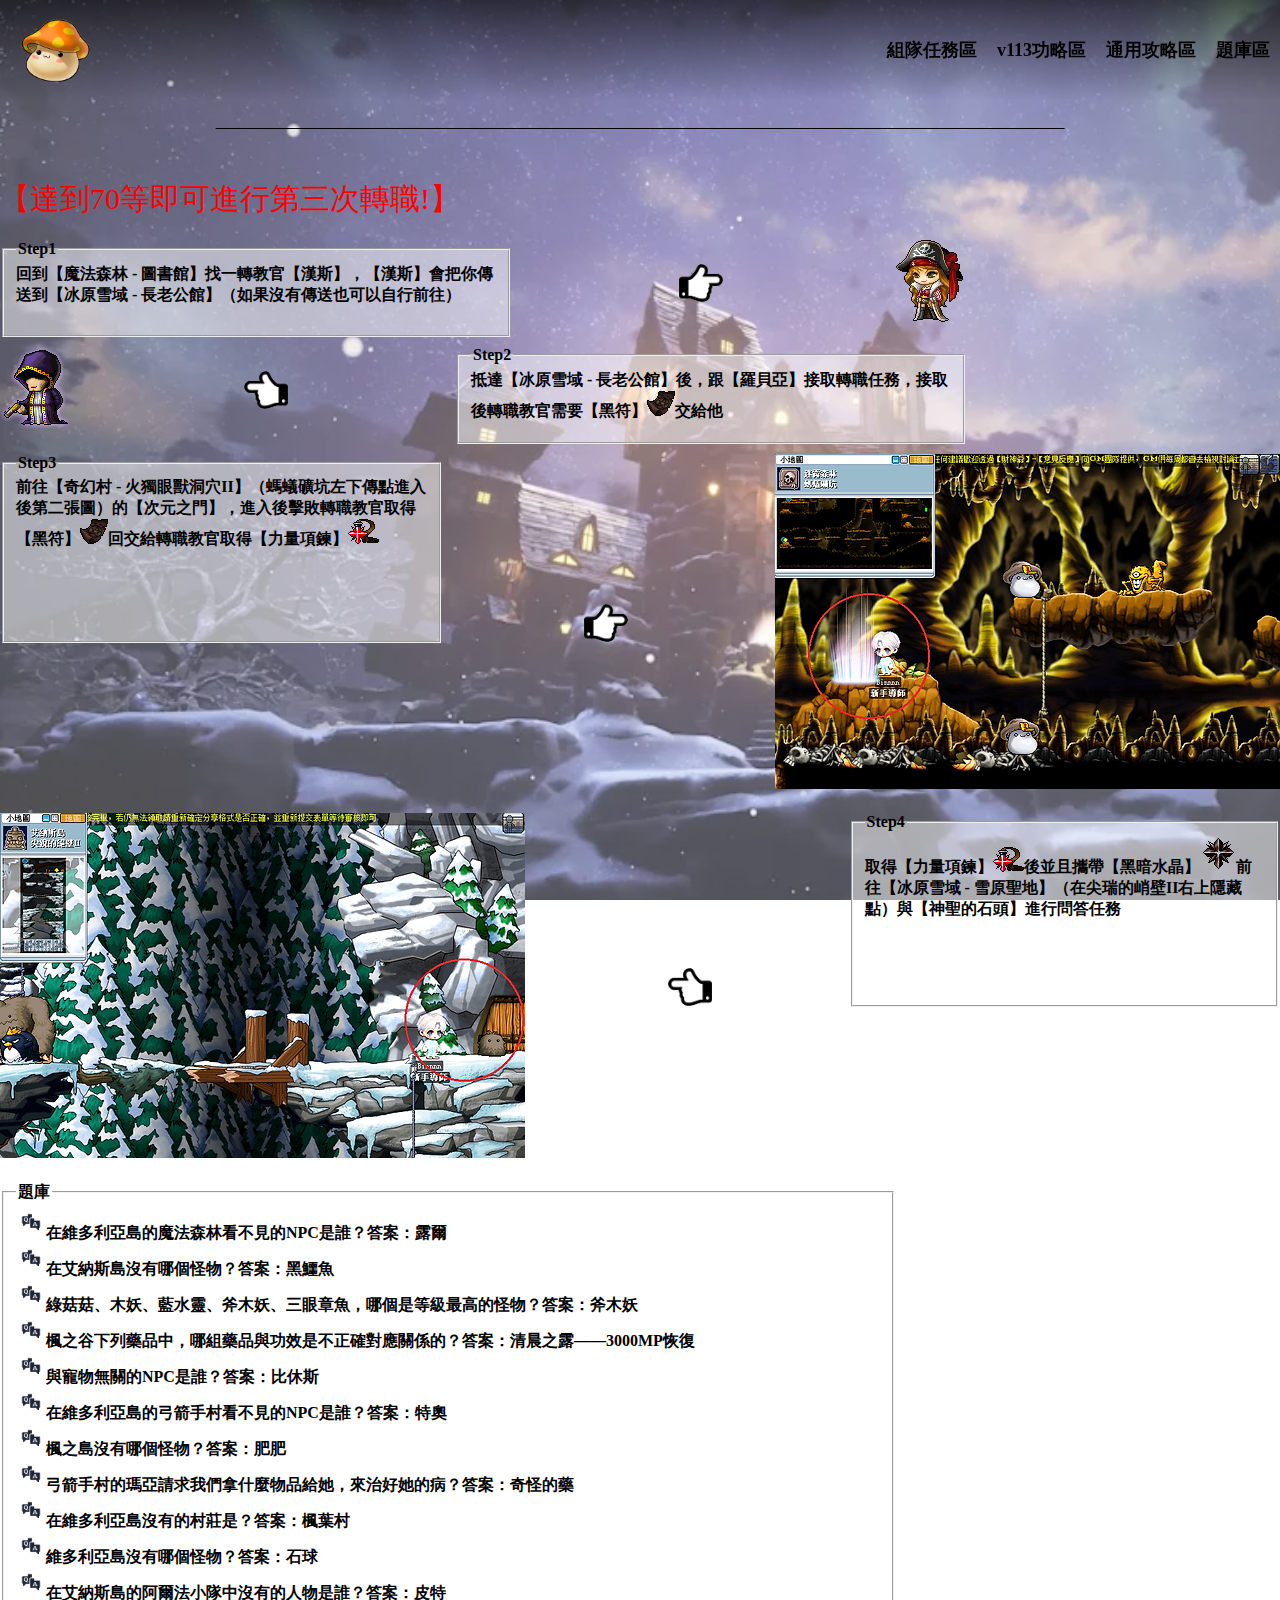
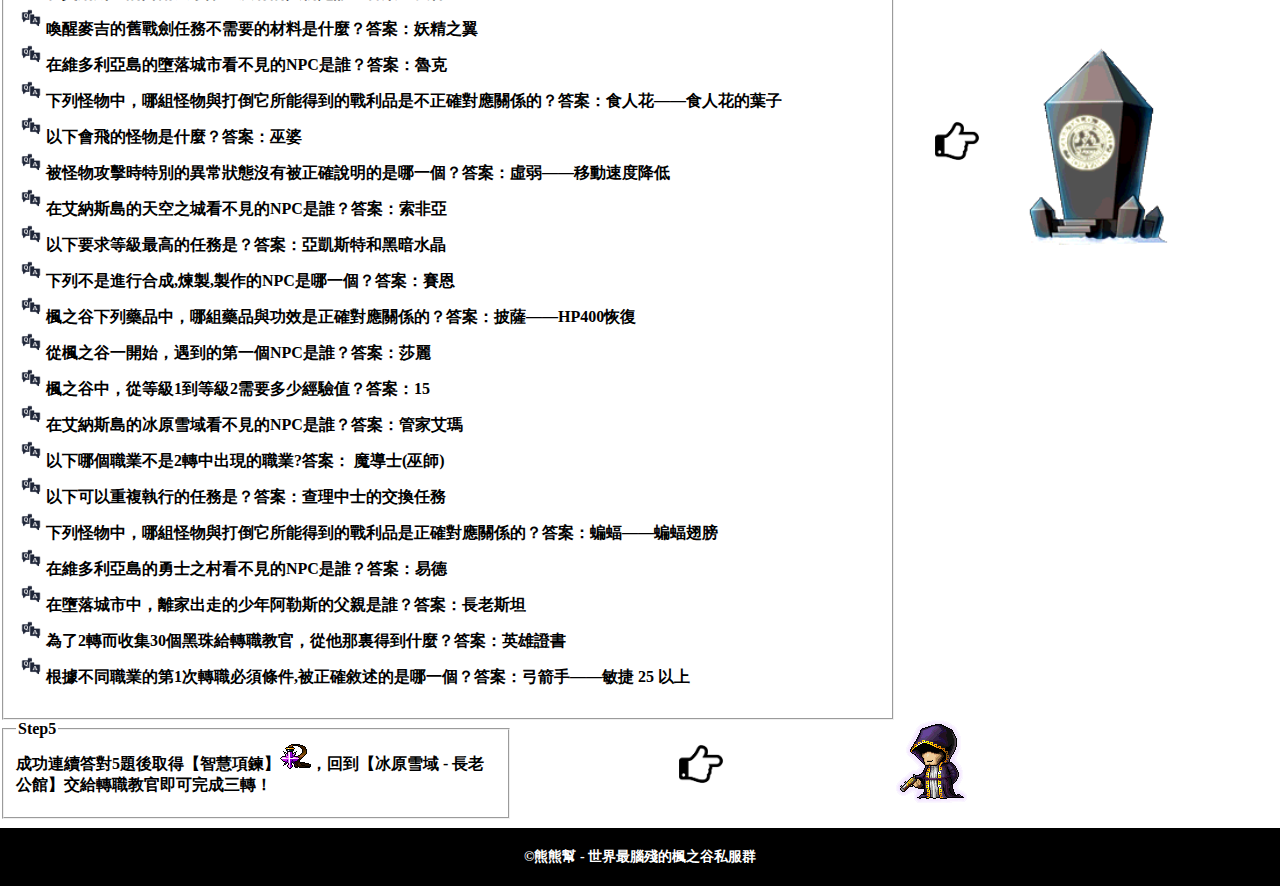
<file: pirate3.html>
<!DOCTYPE html>
<head>
    <meta charset="utf-8"/>
    <link rel="stylesheet" type="text/css" href="css/menu.css"/>
    <link rel="stylesheet" type="text/css" href="css/magician3.css"/>
    <link rel="icon" href="image/iconimg.ico"/>
    <title>熊熊幫 - 楓之谷私服攻略網</title>
</head>
<body>
    <script>
        function chooseover(pqover){
            pqover.style.color = "white";
            pqover.style.cursor = "pointer";
        }
        function chooseout(pqout){
            pqout.style.color = "black";
        }
        function partyquestclick(){
            window.location = "file:///D:/MapleStoryWeb-by/partyquest.html";
        }
        function v113raidersclick(){
            window.location = "file:///D:/MapleStoryWeb-by/v113raiders.html"
        }
        function COMraidersclick(){
            window.location = "file:///D:/MapleStoryWeb-by/COMraiders.html"
        }
        function questionbankclick(){
            window.location = "file:///D:/MapleStoryWeb-by/questionbank.html"
        }
        function shadow(sh){
            sh.style.boxShadow = "5px 5px 5px 0px rgba(0,0,0,0.4)";
        }
        function shadowout(shout){
            shout.style.boxShadow = "none";
        }
    </script>
    <div class="bgcolor">
        <div class="web-toptotal">
            <div class="web-top1box">
                <div class="web-top1">
                    <div class="web-top1menu">
                        <div class="web-mark">
                            <div class="web-markimg">
                                <a href="index.html"><img src="image/web-mark.jpg"/></a>
                            </div>
                        </div>
                        <div class="menu-space"> <!--區隔-->

                        </div>
                        <div class="menu-choose">
                            <div class="menu-choose1">
                                <div onclick="partyquestclick();" onmouseover="chooseover(this);" onmouseout="chooseout(this);">組隊任務區</div>
                            </div>
                            <div class="menu-choose1">
                                <div onclick="v113raidersclick();" onmouseover="chooseover(this);" onmouseout="chooseout(this);">v113功略區</div>
                            </div>
                            <div class="menu-choose1">
                                <div onclick="COMraidersclick();" onmouseover="chooseover(this);" onmouseout="chooseout(this);">通用攻略區</div>
                            </div>
                            <div class="menu-choose1">
                                <div onclick="questionbankclick();" onmouseover="chooseover(this);" onmouseout="chooseout(this);">題庫區</div>
                            </div>
                        </div>
                    </div>
                </div>
            </div>
            <div class="web-topline">
                <img class="web-toplines" src="image/web-topline.png"/>
            </div>
        </div>
        <div class="web-bodytotal">
            <div class="magbox">
                <div class="magtitle">
                    【達到70等即可進行第三次轉職!】
                </div>
            </div>
            <div class="magstep1box">
                <div class="magstep1">
                    <div class="magstep1text">
                        <fieldset class="f">
                            <legend class="le">Step1</legend>
                            <div>
                                回到【魔法森林 - 圖書館】找一轉教官【漢斯】，【漢斯】會把你傳送到【冰原雪域 - 長老公館】（如果沒有傳送也可以自行前往）
                            </div>
                        </fieldset>
                    </div>
                    <div class="magstep1space">
                        <img src="image/fingerright.png"/>
                    </div>
                    <div class="magstep1img">
                        <img src="image/pirate.png"/>
                    </div>
                </div>
            </div>
            <div class="magstep2box">
                <div class="magstep2">
                    <div class="magstep2img">
                        <img src="image/pirate3.png"/>
                    </div>
                    <div class="magstep2space">
                        <img src="image/fingerleft.png"/>
                    </div>
                    <div class="magstep2text">
                        <fieldset class="f">
                            <legend class="le">Step2</legend>
                            <div>
                                抵達【冰原雪域 - 長老公館】後，跟【羅貝亞】接取轉職任務，接取後轉職教官需要【黑符】<img src="image/blackspell.png"/>交給他
                            </div>
                        </fieldset>
                    </div>
                </div>
            </div>
            <div class="magstep3box">
                <div class="magstep3">
                    <div class="magstep3text">
                        <fieldset class="f" style="height: 50%;">
                            <legend class="le">Step3</legend>
                            <div>
                                前往【奇幻村 - 火獨眼獸洞穴II】（螞蟻礦坑左下傳點進入後第二張圖）的【次元之門】，進入後擊敗轉職教官取得【黑符】<img src="image/blackspell.png"/>回交給轉職教官取得【力量項鍊】<img src="image/power-necklace.png"/>
                            </div>
                        </fieldset>
                    </div>
                    <div class="magstep3space">
                        <img src="image/fingerright.png"/>
                    </div>
                    <div class="magstep3img">
                        <img src="image/pi3place.png"/>
                    </div>
                </div>
            </div>
            <div class="magstep2box">
                <div class="magstep2">
                    <div class="magstep2img">
                        <img src="image/3.png"/>
                    </div>
                    <div class="magstep2space">
                        <img src="image/fingerleft.png"/>
                    </div>
                    <div class="magstep2text">
                        <fieldset class="f" style="height: 50%;">
                            <legend class="le">Step4</legend>
                            <div>
                                取得【力量項鍊】<img src="image/power-necklace.png"/>後並且攜帶【黑暗水晶】<img src="image/dark-crystal.png"/>前往【冰原雪域 - 雪原聖地】（在尖瑞的峭壁II右上隱藏點）與【神聖的石頭】進行問答任務
                            </div>
                        </fieldset>
                    </div>
                </div>
            </div>
            <div class="bank3box">
                <div class="bank3">
                    <div class="bank3text" style="width: 70%;">
                        <fieldset class="f" style="height: 100%;">
                            <legend class="le">題庫</legend>
                            <div>
                                <img src="image/QA.png"/>在維多利亞島的魔法森林看不見的NPC是誰？答案：露爾<br/>
                                <img src="image/QA.png"/>在艾納斯島沒有哪個怪物？答案：黑鱷魚<br/>
                                <img src="image/QA.png"/>綠菇菇、木妖、藍水靈、斧木妖、三眼章魚，哪個是等級最高的怪物？答案：斧木妖<br/>
                                <img src="image/QA.png"/>楓之谷下列藥品中，哪組藥品與功效是不正確對應關係的？答案：清晨之露——3000MP恢復<br/>
                                <img src="image/QA.png"/>與寵物無關的NPC是誰？答案：比休斯<br/>
                                <img src="image/QA.png"/>在維多利亞島的弓箭手村看不見的NPC是誰？答案：特奧<br/>
                                <img src="image/QA.png"/>楓之島沒有哪個怪物？答案：肥肥<br/>
                                <img src="image/QA.png"/>弓箭手村的瑪亞請求我們拿什麼物品給她，來治好她的病？答案：奇怪的藥<br/>
                                <img src="image/QA.png"/>在維多利亞島沒有的村莊是？答案：楓葉村<br/>
                                <img src="image/QA.png"/>維多利亞島沒有哪個怪物？答案：石球<br/>
                                <img src="image/QA.png"/>在艾納斯島的阿爾法小隊中沒有的人物是誰？答案：皮特<br/>
                                <img src="image/QA.png"/>喚醒麥吉的舊戰劍任務不需要的材料是什麼？答案：妖精之翼<br/>
                                <img src="image/QA.png"/>在維多利亞島的墮落城市看不見的NPC是誰？答案：魯克<br/>
                                <img src="image/QA.png"/>下列怪物中，哪組怪物與打倒它所能得到的戰利品是不正確對應關係的？答案：食人花——食人花的葉子<br/>
                                <img src="image/QA.png"/>以下會飛的怪物是什麼？答案：巫婆<br/>
                                <img src="image/QA.png"/>被怪物攻擊時特別的異常狀態沒有被正確說明的是哪一個？答案：虛弱——移動速度降低<br/>
                                <img src="image/QA.png"/>在艾納斯島的天空之城看不見的NPC是誰？答案：索非亞<br/>
                                <img src="image/QA.png"/>以下要求等級最高的任務是？答案：亞凱斯特和黑暗水晶<br/>
                                <img src="image/QA.png"/>下列不是進行合成,煉製,製作的NPC是哪一個？答案：賽恩<br/>
                                <img src="image/QA.png"/>楓之谷下列藥品中，哪組藥品與功效是正確對應關係的？答案：披薩——HP400恢復<br/>
                                <img src="image/QA.png"/>從楓之谷一開始，遇到的第一個NPC是誰？答案：莎麗<br/>
                                <img src="image/QA.png"/>楓之谷中，從等級1到等級2需要多少經驗值？答案：15<br/>
                                <img src="image/QA.png"/>在艾納斯島的冰原雪域看不見的NPC是誰？答案：管家艾瑪<br/>
                                <img src="image/QA.png"/>以下哪個職業不是2轉中出現的職業?答案： 魔導士(巫師)<br/>
                                <img src="image/QA.png"/>以下可以重複執行的任務是？答案：查理中士的交換任務<br/>
                                <img src="image/QA.png"/>下列怪物中，哪組怪物與打倒它所能得到的戰利品是正確對應關係的？答案：蝙蝠——蝙蝠翅膀<br/>
                                <img src="image/QA.png"/>在維多利亞島的勇士之村看不見的NPC是誰？答案：易德<br/>
                                <img src="image/QA.png"/>在墮落城市中，離家出走的少年阿勒斯的父親是誰？答案：長老斯坦<br/>
                                <img src="image/QA.png"/>為了2轉而收集30個黑珠給轉職教官，從他那裏得到什麼？答案：英雄證書<br/>
                                <img src="image/QA.png"/>根據不同職業的第1次轉職必須條件,被正確敘述的是哪一個？答案：弓箭手——敏捷 25 以上<br/>
                            </div>
                        </fieldset>
                    </div>
                    <div class="magstep1space" style="width: 10%;">
                        <img src="image/fingerright.png"/ style="width: 50px;">
                    </div>
                    <div class="magstep1space" style="width: auto;">
                        <img src="image/questionNPC2.png"/ style="width: 150px;">
                    </div>
                </div>
            </div>
            <div class="magstep3box">
                <div class="magstep3">
                    <div class="magstep3text">
                        <fieldset class="f" style="height: 90%;">
                            <legend class="le">Step5</legend>
                            <div>
                                成功連續答對5題後取得【智慧項鍊】<img src="image/wisdom-necklace.png"/>，回到【冰原雪域 - 長老公館】交給轉職教官即可完成三轉！
                            </div>
                        </fieldset>
                    </div>
                    <div class="magstep3space">
                        <img src="image/fingerright.png"/>
                    </div>
                    <div class="magstep3img">
                        <img src="image/pirate3.png"/>
                    </div>
                </div>
            </div>
        </div>
        <div class="web-bottom"><!--網頁底層-->
            <div class="web-bottomtext">
                ©熊熊幫 - 世界最腦殘的楓之谷私服群
            </div>
        </div>  
    </div>  
</body>
</file>
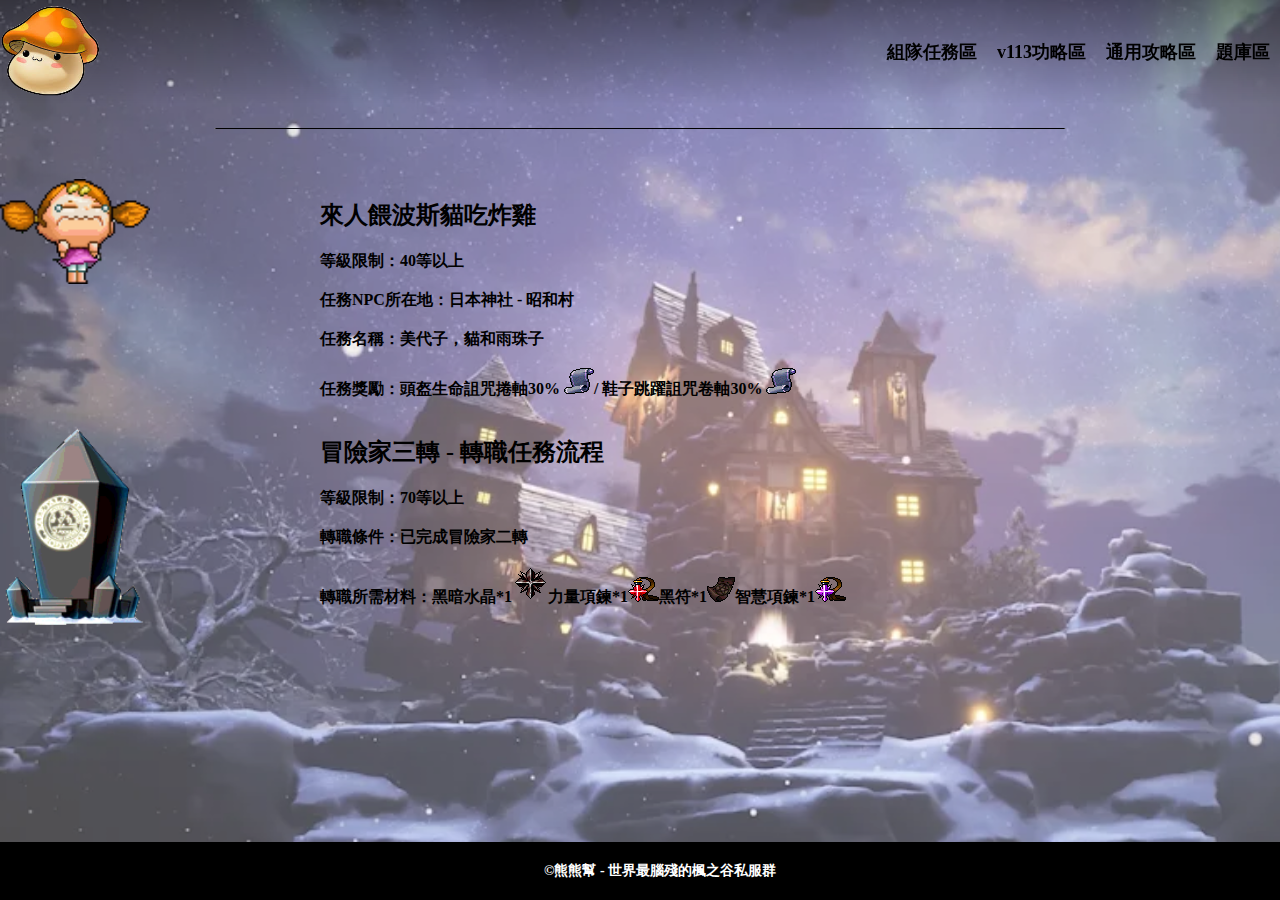
<file: questionbank.html>
<!DOCTYPE html>
<head>
    <meta charset="utf-8"/>
    <link rel="stylesheet" type="text/css" href="css/questionbank.css"/>
    <link rel="icon" href="image/iconimg.ico"/>
    <title>熊熊幫 - 楓之谷私服攻略網</title>
</head>
<body>
    <script>
        function chooseover(pqover){
            pqover.style.color = "white";
            pqover.style.cursor = "pointer";
        }
        function chooseout(pqout){
            pqout.style.color = "black";
        }
        function partyquestclick(){
            window.location = "file:///D:/MapleStoryWeb-by/partyquest.html";
        }
        function v113raidersclick(){
            window.location = "file:///D:/MapleStoryWeb-by/v113raiders.html"
        }
        function COMraidersclick(){
            window.location = "file:///D:/MapleStoryWeb-by/COMraiders.html"
        }
        function questionbankclick(){
            window.location = "file:///D:/MapleStoryWeb-by/questionbank.html"
        }
        function shadow(sh){
            sh.style.boxShadow = "5px 5px 5px 0px rgba(0,0,0,0.4)";
        }
        function shadowout(shout){
            shout.style.boxShadow = "none";
        }
    </script>
    <div class="bgcolor">
        <div class="web-toptotal">
            <div class="web-top1box">
                <div class="web-top1">
                    <div class="web-top1menu">
                        <div class="web-mark">
                            <div class="web-markimg">
                                <a href="index.html"><img src="image/web-mark.jpg"/></a>
                            </div>
                        </div>
                        <div class="menu-space"> <!--區隔-->

                        </div>
                        <div class="menu-choose">
                            <div class="menu-choose1">
                                <div onclick="partyquestclick();" onmouseover="chooseover(this);" onmouseout="chooseout(this);">組隊任務區</div>
                            </div>
                            <div class="menu-choose1">
                                <div onclick="v113raidersclick();" onmouseover="chooseover(this);" onmouseout="chooseout(this);">v113功略區</div>
                            </div>
                            <div class="menu-choose1">
                                <div onclick="COMraidersclick();" onmouseover="chooseover(this);" onmouseout="chooseout(this);">通用攻略區</div>
                            </div>
                            <div class="menu-choose1">
                                <div onclick="questionbankclick();" onmouseover="chooseover(this);" onmouseout="chooseout(this);">題庫區</div>
                            </div>
                        </div>
                    </div>
                </div>
            </div>
            <div class="web-topline">
                <img class="web-toplines" src="image/web-topline.png"/>
            </div>
        </div>
        <div class="web-bodytotal"><!--網頁內容-->
            <div class="questionbank1box">
                <a class="questionbank1block" href="questionbank1content.html">
                    <div onmouseover="shadow(this);" onmouseout="shadowout(this);" class="questionbank1">
                        <div class="questionbank1img">
                            <img src="image/questionNPC1.png"/>
                        </div>
                        <div class="questionbank1space">

                        </div>
                        <div class="questionbank1text">
                            <h2>來人餵波斯貓吃炸雞</h2>
                            <p>
                                等級限制：40等以上<br/><br/>
                                任務NPC所在地：日本神社 - 昭和村<br/><br/>
                                任務名稱：美代子，貓和雨珠子<br/><br/>
                                任務獎勵：頭盔生命詛咒捲軸30% <img src="image/reel-30.png"/>/ 鞋子跳躍詛咒卷軸30% <img src="image/reel-30.png"/>
                            </p>
                        </div>
                    </div>
                </a>
            </div>
            <div class="questionbank2box">
                <a class="questionbank2block" href="questionbank2choose.html">
                    <div onmouseover="shadow(this);" onmouseout="shadowout(this);" class="questionbank2">
                        <div class="questionbank2img">
                            <img src="image/questionNPC2.png"/>
                        </div>
                        <div class="questionbank2space">

                        </div>
                        <div class="questionbank2text">
                            <h2>冒險家三轉 - 轉職任務流程</h2>
                            <p>
                                等級限制：70等以上<br/><br/>
                                轉職條件：已完成冒險家二轉<br/><br/>
                                轉職所需材料：黑暗水晶*1<img src="image/dark-crystal.png"/>力量項鍊*1<img src="image/power-necklace.png"/>黑符*1<img src="image/blackspell.png"/>智慧項鍊*1<img src="image/wisdom-necklace.png"/><br/><br/>
                            </p>
                        </div>
                    </div>
                </a>
            </div>
        </div>
        <div class="web-bottom"><!--網頁底層-->
            <div class="web-bottomtext">
                ©熊熊幫 - 世界最腦殘的楓之谷私服群
            </div>
        </div>  
    </div>  
</body>
</file>
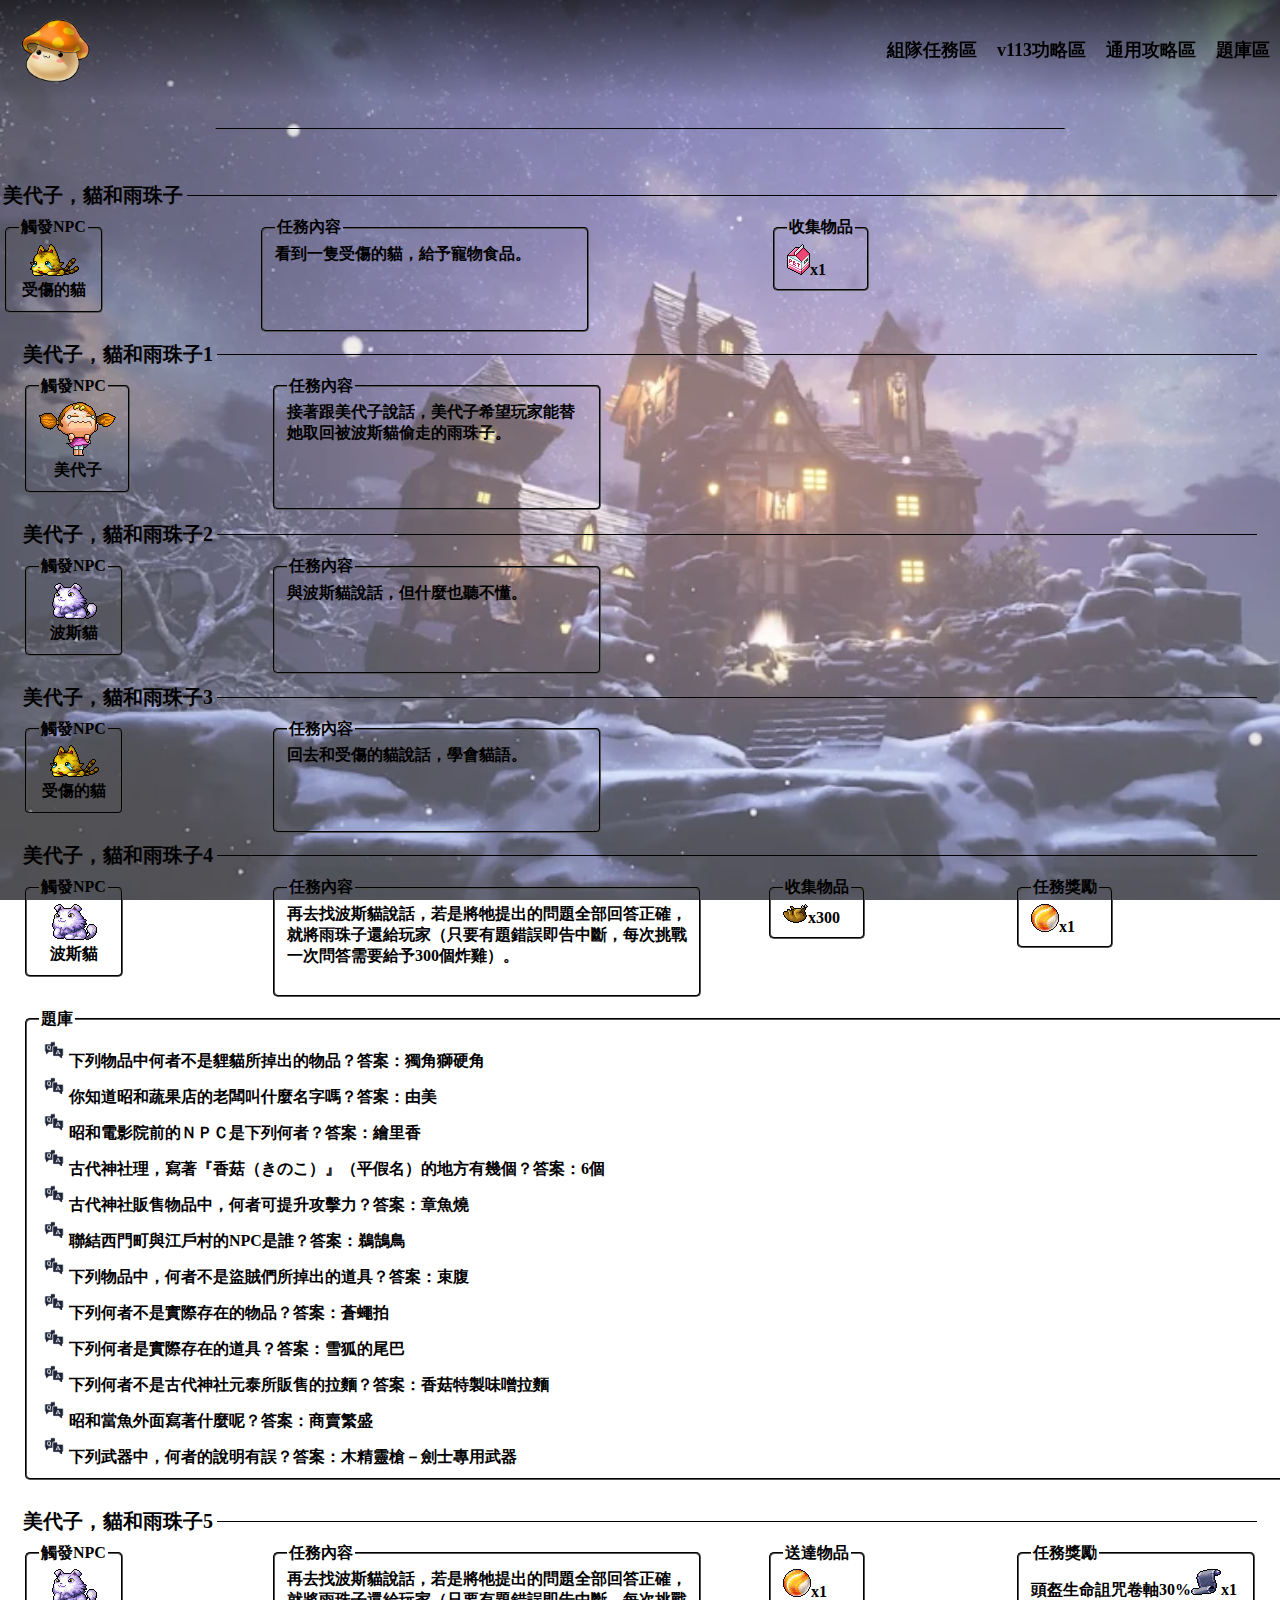
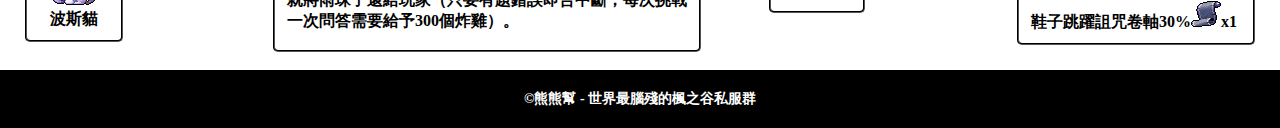
<file: questionbank1content.html>
<!DOCTYPE html>
<head>
    <meta charset="utf-8"/>
    <link rel="stylesheet" type="text/css" href="css/menu.css"/>
    <link rel="stylesheet" type="text/css" href="css/questionbank1.css"/>
    <link rel="icon" href="image/iconimg.ico"/>
    <title>熊熊幫 - 楓之谷私服攻略網</title>
</head>
<body>
    <script>
        function chooseover(pqover){
            pqover.style.color = "white";
            pqover.style.cursor = "pointer";
        }
        function chooseout(pqout){
            pqout.style.color = "black";
        }
        function partyquestclick(){
            window.location = "file:///D:/MapleStoryWeb-by/partyquest.html";
        }
        function v113raidersclick(){
            window.location = "file:///D:/MapleStoryWeb-by/v113raiders.html"
        }
        function COMraidersclick(){
            window.location = "file:///D:/MapleStoryWeb-by/COMraiders.html"
        }
        function questionbankclick(){
            window.location = "file:///D:/MapleStoryWeb-by/questionbank.html"
        }
        function shadow(sh){
            sh.style.boxShadow = "5px 5px 5px 0px rgba(0,0,0,0.4)";
        }
        function shadowout(shout){
            shout.style.boxShadow = "none";
        }
    </script>
    <div class="bgcolor">
        <div class="web-toptotal">
            <div class="web-top1box">
                <div class="web-top1">
                    <div class="web-top1menu">
                        <div class="web-mark">
                            <div class="web-markimg">
                                <a href="index.html"><img src="image/web-mark.jpg"/></a>
                            </div>
                        </div>
                        <div class="menu-space"> <!--區隔-->

                        </div>
                        <div class="menu-choose">
                            <div class="menu-choose1">
                                <div onclick="partyquestclick();" onmouseover="chooseover(this);" onmouseout="chooseout(this);">組隊任務區</div>
                            </div>
                            <div class="menu-choose1">
                                <div onclick="v113raidersclick();" onmouseover="chooseover(this);" onmouseout="chooseout(this);">v113功略區</div>
                            </div>
                            <div class="menu-choose1">
                                <div onclick="COMraidersclick();" onmouseover="chooseover(this);" onmouseout="chooseout(this);">通用攻略區</div>
                            </div>
                            <div class="menu-choose1">
                                <div onclick="questionbankclick();" onmouseover="chooseover(this);" onmouseout="chooseout(this);">題庫區</div>
                            </div>
                        </div>
                    </div>
                </div>
            </div>
            <div class="web-topline">
                <img class="web-toplines" src="image/web-topline.png"/>
            </div>
        </div>
        <div class="web-bodytotal"><!--網頁內容-->
            <div class="questionbank1starttotal">
                <div class="questionbank1startbox">
                    <div class="questionbank1starttitle">
                        <table>
                            <tbody>
                                <tr>
                                    <td width="1%" style="white-space: nowrap;font-weight: bold;font-size: 20px;">
                                        美代子，貓和雨珠子
                                    </td>
                                    <td>
                                        <hr style="background-color: black;border: none;height: 1px;">
                                    </td>
                                </tr>
                            </tbody>
                        </table>
                    </div>
                </div>
                <div class="questionbank1startbox">
                    <div class="questionbank1start">
                        <div class="questionbank1startnpc">
                            <fieldset style="border-radius: 5px;border-color: black;margin: 5px;width: 70px;">
                                <legend>觸發NPC</legend>
                                <div style="text-align: center;">
                                    <img src="image/questionNPC3.png"/><br/>
                                    受傷的貓
                                </div>
                            </fieldset>
                        </div>
                        <div class="questionbank1startcon">
                            <fieldset style="border-radius: 5px;border-color: black;margin: 5px;width: 300px;height: 90%;">
                                <legend>任務內容</legend>
                                <div>
                                    看到一隻受傷的貓，給予寵物食品。
                                </div>
                            </fieldset>
                        </div>
                        <div class="questionbank1startth">
                            <fieldset style="border-radius: 5px;border-color: black;margin: 5px;width: 68px;">
                                <legend>收集物品</legend>
                                <div>
                                    <img src="image/questionthing1.png"/>x1
                                </div>
                            </fieldset>
                        </div>
                        <div class="questionbank1startaw">

                        </div>
                    </div>
                </div>
            </div>
            <div class="questionbank1step1total">
                <div class="questionbank1startbox">
                    <div class="questionbank1starttitle">
                        <table>
                            <tbody>
                                <tr>
                                    <td width="1%" style="white-space: nowrap;font-weight: bold;font-size: 20px;">
                                        美代子，貓和雨珠子1
                                    </td>
                                    <td>
                                        <hr style="background-color: black;border: none;height: 1px;">
                                    </td>
                                </tr>
                            </tbody>
                        </table>
                    </div>
                </div>
                <div class="questionbank1startbox">
                    <div class="questionbank1start">
                        <div class="questionbank1startnpc">
                            <fieldset style="border-radius: 5px;border-color: black;margin: 5px;width: 68px;">
                                <legend>觸發NPC</legend>
                                <div style="text-align: center;">
                                    <img src="image/questionNPC1.png"/><br/>
                                    美代子
                                </div>
                            </fieldset>
                        </div>
                        <div class="questionbank1startcon">
                            <fieldset style="border-radius: 5px;border-color: black;margin: 5px;width: 300px;height: 90%;">
                                <legend>任務內容</legend>
                                <div>
                                    接著跟美代子說話，美代子希望玩家能替她取回被波斯貓偷走的雨珠子。
                                </div>
                            </fieldset>
                        </div>
                    </div>
                </div>
            </div>
            <div class="questionbank1step2total">
                <div class="questionbank1startbox">
                    <div class="questionbank1starttitle">
                        <table>
                            <tbody>
                                <tr>
                                    <td width="1%" style="white-space: nowrap;font-weight: bold;font-size: 20px;">
                                        美代子，貓和雨珠子2
                                    </td>
                                    <td>
                                        <hr style="background-color: black;border: none;height: 1px;">
                                    </td>
                                </tr>
                            </tbody>
                        </table>
                    </div>
                </div>
                <div class="questionbank1startbox">
                    <div class="questionbank1start">
                        <div class="questionbank1startnpc">
                            <fieldset style="border-radius: 5px;border-color: black;margin: 5px;width: 70px;">
                                <legend>觸發NPC</legend>
                                <div style="text-align: center;">
                                    <img src="image/questionNPC4.png"/><br/>
                                    波斯貓
                                </div>
                            </fieldset>
                        </div>
                        <div class="questionbank1startcon">
                            <fieldset style="border-radius: 5px;border-color: black;margin: 5px;width: 300px;height: 90%;">
                                <legend>任務內容</legend>
                                <div>
                                    與波斯貓說話，但什麼也聽不懂。
                                </div>
                            </fieldset>
                        </div>
                    </div>
                </div>
            </div>
            <div class="questionbank1step3total">
                <div class="questionbank1startbox">
                    <div class="questionbank1starttitle">
                        <table>
                            <tbody>
                                <tr>
                                    <td width="1%" style="white-space: nowrap;font-weight: bold;font-size: 20px;">
                                        美代子，貓和雨珠子3
                                    </td>
                                    <td>
                                        <hr style="background-color: black;border: none;height: 1px;">
                                    </td>
                                </tr>
                            </tbody>
                        </table>
                    </div>
                </div>
                <div class="questionbank1startbox">
                    <div class="questionbank1start">
                        <div class="questionbank1startnpc">
                            <fieldset style="border-radius: 5px;border-color: black;margin: 5px;width: 70px;">
                                <legend>觸發NPC</legend>
                                <div style="text-align: center;">
                                    <img src="image/questionNPC3.png"/><br/>
                                    受傷的貓
                                </div>
                            </fieldset>
                        </div>
                        <div class="questionbank1startcon">
                            <fieldset style="border-radius: 5px;border-color: black;margin: 5px;width: 300px;height: 90%;">
                                <legend>任務內容</legend>
                                <div>
                                    回去和受傷的貓說話，學會貓語。
                                </div>
                            </fieldset>
                        </div>
                    </div>
                </div>
            </div>
            <div class="questionbank1step4total">
                <div class="questionbank1startbox">
                    <div class="questionbank1starttitle">
                        <table>
                            <tbody>
                                <tr>
                                    <td width="1%" style="white-space: nowrap;font-weight: bold;font-size: 20px;">
                                        美代子，貓和雨珠子4
                                    </td>
                                    <td>
                                        <hr style="background-color: black;border: none;height: 1px;">
                                    </td>
                                </tr>
                            </tbody>
                        </table>
                    </div>
                </div>
                <div class="questionbank1startbox">
                    <div class="questionbank1start">
                        <div class="questionbank1startnpc">
                            <fieldset style="border-radius: 5px;border-color: black;margin: 5px;width: 70px;">
                                <legend>觸發NPC</legend>
                                <div style="text-align: center;">
                                    <img src="image/questionNPC4.png"/><br/>
                                    波斯貓
                                </div>
                            </fieldset>
                        </div>
                        <div class="questionbank1startcon">
                            <fieldset style="border-radius: 5px;border-color: black;margin: 5px;width: 400px;height: 90%;">
                                <legend>任務內容</legend>
                                <div>
                                    再去找波斯貓說話，若是將牠提出的問題全部回答正確，就將雨珠子還給玩家（只要有題錯誤即告中斷，每次挑戰一次問答需要給予300個炸雞）。
                                </div>
                            </fieldset>
                        </div>
                        <div class="questionbank1startth">
                            <fieldset style="border-radius: 5px;border-color: black;margin: 5px;width: 68px;">
                                <legend>收集物品</legend>
                                <div>
                                    <img src="image/chicken.png"/>x300
                                </div>
                            </fieldset>
                        </div>
                        <div class="questionbank1startaw">
                            <fieldset style="border-radius: 5px;border-color: black;margin: 5px;width: 68px;">
                                <legend>任務獎勵</legend>
                                <div>
                                    <img src="image/question1aw.png"/>x1
                                </div>
                            </fieldset>
                        </div>
                    </div>
                </div>
            </div>
            <div class="questionbank1step3total">
                <div class="questionbank1bankbox">
                    <div class="questionbank1bank">
                        <fieldset style="border-radius: 5px;border-color: black;margin: 5px;width: 100%;">
                            <legend>題庫</legend>
                            <div class="questionbank1banktext">
                                <img style="width: 30px; height: auto;"src="image/QA.png"/>下列物品中何者不是貍貓所掉出的物品？答案：獨角獅硬角<br/>
                                <img style="width: 30px; height: auto;"src="image/QA.png"/>你知道昭和蔬果店的老闆叫什麼名字嗎？答案：由美<br/>
                                <img style="width: 30px; height: auto;"src="image/QA.png"/>昭和電影院前的ＮＰＣ是下列何者？答案：繪里香<br/>
                                <img style="width: 30px; height: auto;"src="image/QA.png"/>古代神社理，寫著『香菇（きのこ）』（平假名）的地方有幾個？答案：6個<br/>
                                <img style="width: 30px; height: auto;"src="image/QA.png"/>古代神社販售物品中，何者可提升攻擊力？答案：章魚燒<br/>
                                <img style="width: 30px; height: auto;"src="image/QA.png"/>聯結西門町與江戶村的NPC是誰？答案：鵜鵠鳥<br/>
                                <img style="width: 30px; height: auto;"src="image/QA.png"/>下列物品中，何者不是盜賊們所掉出的道具？答案：束腹<br/>
                                <img style="width: 30px; height: auto;"src="image/QA.png"/>下列何者不是實際存在的物品？答案：蒼蠅拍<br/>
                                <img style="width: 30px; height: auto;"src="image/QA.png"/>下列何者是實際存在的道具？答案：雪狐的尾巴<br/>
                                <img style="width: 30px; height: auto;"src="image/QA.png"/>下列何者不是古代神社元泰所販售的拉麵？答案：香菇特製味噌拉麵<br/>
                                <img style="width: 30px; height: auto;"src="image/QA.png"/>昭和當魚外面寫著什麼呢？答案：商賣繁盛<br/>
                                <img style="width: 30px; height: auto;"src="image/QA.png"/>下列武器中，何者的說明有誤？答案：木精靈槍－劍士專用武器<br/>
                            </div>
                        </fieldset>
                    </div>
                </div>
            </div>
            <div class="questionbank1step5total">
                <div class="questionbank1startbox">
                    <div class="questionbank1starttitle">
                        <table>
                            <tbody>
                                <tr>
                                    <td width="1%" style="white-space: nowrap;font-weight: bold;font-size: 20px;">
                                        美代子，貓和雨珠子5
                                    </td>
                                    <td>
                                        <hr style="background-color: black;border: none;height: 1px;">
                                    </td>
                                </tr>
                            </tbody>
                        </table>
                    </div>
                </div>
                <div class="questionbank1startbox">
                    <div class="questionbank1start">
                        <div class="questionbank1startnpc">
                            <fieldset style="border-radius: 5px;border-color: black;margin: 5px;width: 70px;">
                                <legend>觸發NPC</legend>
                                <div style="text-align: center;">
                                    <img src="image/questionNPC4.png"/><br/>
                                    波斯貓
                                </div>
                            </fieldset>
                        </div>
                        <div class="questionbank1startcon">
                            <fieldset style="border-radius: 5px;border-color: black;margin: 5px;width: 400px;height: 80%;">
                                <legend>任務內容</legend>
                                <div>
                                    再去找波斯貓說話，若是將牠提出的問題全部回答正確，就將雨珠子還給玩家（只要有題錯誤即告中斷，每次挑戰一次問答需要給予300個炸雞）。
                                </div>
                            </fieldset>
                        </div>
                        <div class="questionbank1startth">
                            <fieldset style="border-radius: 5px;border-color: black;margin: 5px;width: 68px;">
                                <legend>送達物品</legend>
                                <div>
                                    <img src="image/question1aw.png"/>x1
                                </div>
                            </fieldset>
                        </div>
                        <div class="questionbank1startaw">
                            <fieldset style="border-radius: 5px;border-color: black;margin: 5px;width: 210px;">
                                <legend>任務獎勵</legend>
                                <div>
                                    頭盔生命詛咒卷軸30%<img src="image/reel-30.png"/>x1<br/>
                                    鞋子跳躍詛咒卷軸30%<img src="image/reel-30.png"/>x1
                                </div>
                            </fieldset>
                        </div>
                    </div>
                </div>
            </div>
        </div>
        <div class="web-bottom"><!--網頁底層-->
            <div class="web-bottomtext">
                ©熊熊幫 - 世界最腦殘的楓之谷私服群
            </div>
        </div>  
    </div>  
</body>
</file>
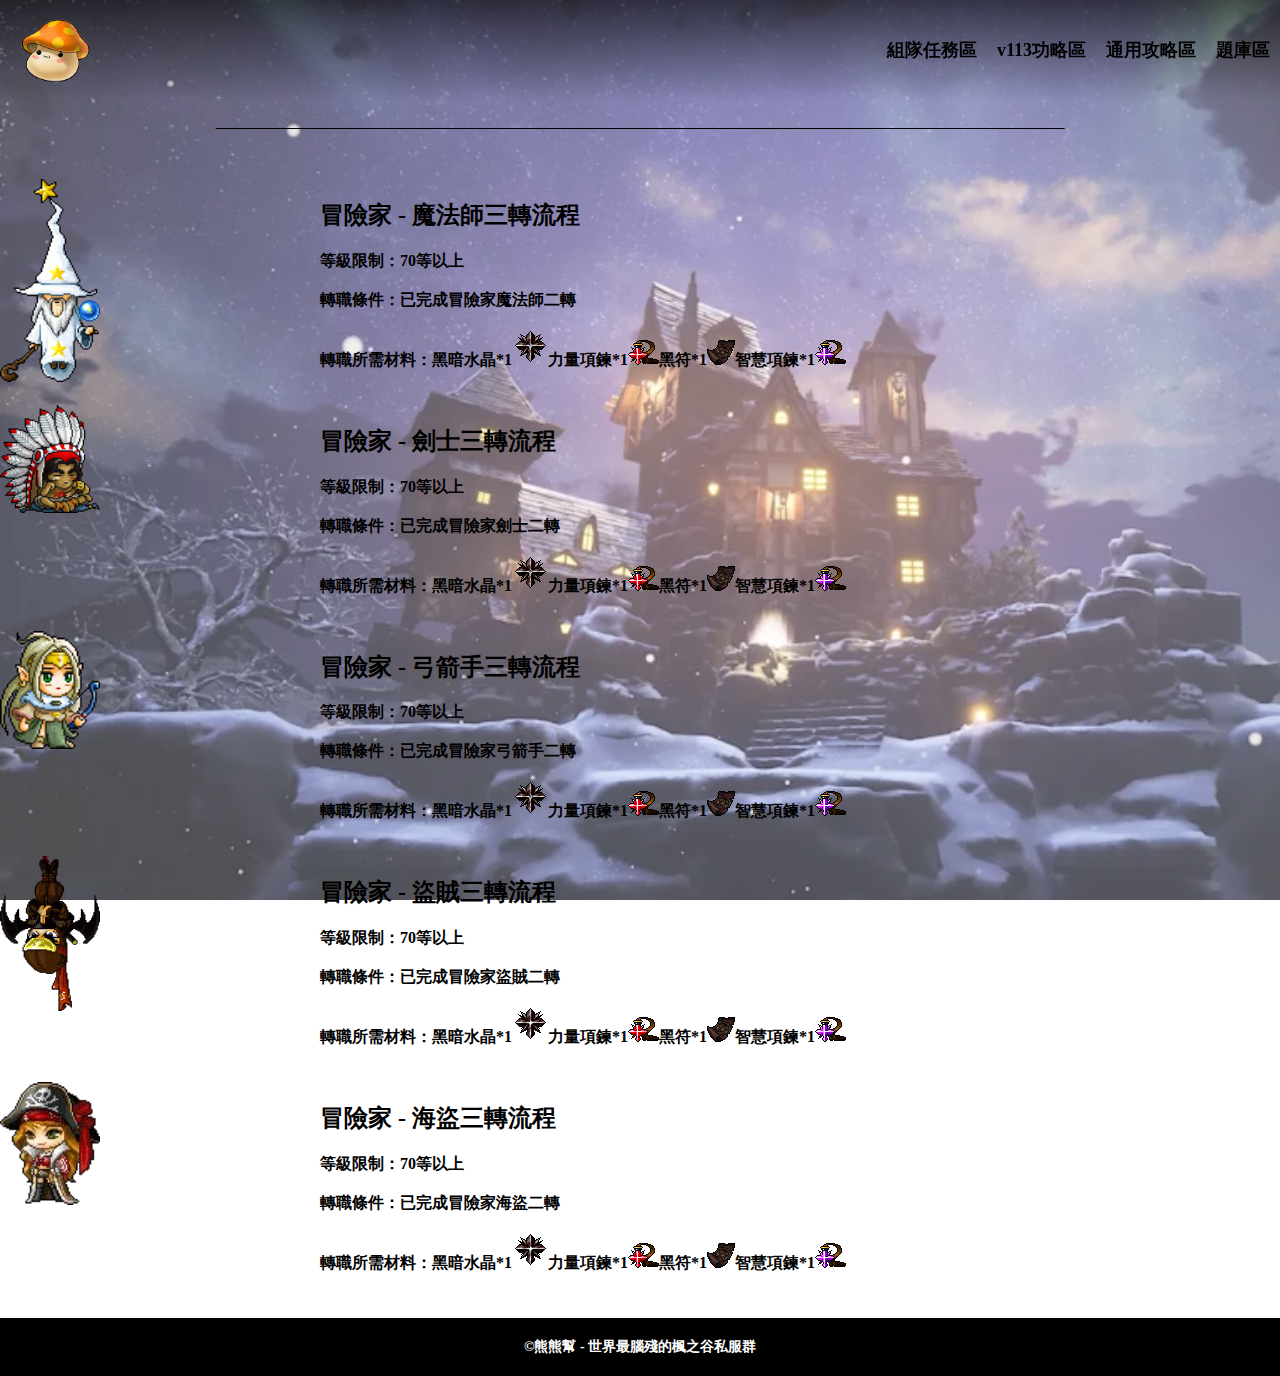
<file: questionbank2choose.html>
<!DOCTYPE html>
<head>
    <meta charset="utf-8"/>
    <link rel="stylesheet" type="text/css" href="css/menu.css"/>
    <link rel="stylesheet" type="text/css" href="css/questionbank2choose.css"/>
    <link rel="icon" href="image/iconimg.ico"/>
    <title>熊熊幫 - 楓之谷私服攻略網</title>
</head>
<body>
    <script>
        function chooseover(pqover){
            pqover.style.color = "white";
            pqover.style.cursor = "pointer";
        }
        function chooseout(pqout){
            pqout.style.color = "black";
        }
        function partyquestclick(){
            window.location = "file:///D:/MapleStoryWeb-by/partyquest.html";
        }
        function v113raidersclick(){
            window.location = "file:///D:/MapleStoryWeb-by/v113raiders.html"
        }
        function COMraidersclick(){
            window.location = "file:///D:/MapleStoryWeb-by/COMraiders.html"
        }
        function questionbankclick(){
            window.location = "file:///D:/MapleStoryWeb-by/questionbank.html"
        }
        function shadow(sh){
            sh.style.boxShadow = "5px 5px 5px 0px rgba(0,0,0,0.4)";
        }
        function shadowout(shout){
            shout.style.boxShadow = "none";
        }
    </script>
    <div class="bgcolor">
        <div class="web-toptotal">
            <div class="web-top1box">
                <div class="web-top1">
                    <div class="web-top1menu">
                        <div class="web-mark">
                            <div class="web-markimg">
                                <a href="index.html"><img src="image/web-mark.jpg"/></a>
                            </div>
                        </div>
                        <div class="menu-space"> <!--區隔-->

                        </div>
                        <div class="menu-choose">
                            <div class="menu-choose1">
                                <div onclick="partyquestclick();" onmouseover="chooseover(this);" onmouseout="chooseout(this);">組隊任務區</div>
                            </div>
                            <div class="menu-choose1">
                                <div onclick="v113raidersclick();" onmouseover="chooseover(this);" onmouseout="chooseout(this);">v113功略區</div>
                            </div>
                            <div class="menu-choose1">
                                <div onclick="COMraidersclick();" onmouseover="chooseover(this);" onmouseout="chooseout(this);">通用攻略區</div>
                            </div>
                            <div class="menu-choose1">
                                <div onclick="questionbankclick();" onmouseover="chooseover(this);" onmouseout="chooseout(this);">題庫區</div>
                            </div>
                        </div>
                    </div>
                </div>
            </div>
            <div class="web-topline">
                <img class="web-toplines" src="image/web-topline.png"/>
            </div>
        </div>
        <div class="web-bodytotal"><!--網頁內容-->
            <div class="questionbank1box">
                <a class="questionbank1block" href="magician3.html">
                    <div onmouseover="shadow(this);" onmouseout="shadowout(this);" class="questionbank1">
                        <div class="questionbank1img">
                            <img src="image/magician.png"/>
                        </div>
                        <div class="questionbank1space">

                        </div>
                        <div class="questionbank1text">
                            <h2>冒險家 - 魔法師三轉流程</h2>
                            <p>
                                等級限制：70等以上<br/><br/>
                                轉職條件：已完成冒險家魔法師二轉<br/><br/>
                                轉職所需材料：黑暗水晶*1<img src="image/dark-crystal.png"/>力量項鍊*1<img src="image/power-necklace.png"/>黑符*1<img src="image/blackspell.png"/>智慧項鍊*1<img src="image/wisdom-necklace.png"/><br/><br/>
                            </p>
                        </div>
                    </div>
                </a>
            </div>
            <div class="questionbank1box">
                <a class="questionbank1block" href="swordsman3.html">
                    <div onmouseover="shadow(this);" onmouseout="shadowout(this);" class="questionbank1">
                        <div class="questionbank1img">
                            <img src="image/swordsman.png"/>
                        </div>
                        <div class="questionbank1space">

                        </div>
                        <div class="questionbank1text">
                            <h2>冒險家 - 劍士三轉流程</h2>
                            <p>
                                等級限制：70等以上<br/><br/>
                                轉職條件：已完成冒險家劍士二轉<br/><br/>
                                轉職所需材料：黑暗水晶*1<img src="image/dark-crystal.png"/>力量項鍊*1<img src="image/power-necklace.png"/>黑符*1<img src="image/blackspell.png"/>智慧項鍊*1<img src="image/wisdom-necklace.png"/><br/><br/>
                            </p>
                        </div>
                    </div>
                </a>
            </div>
            <div class="questionbank1box">
                <a class="questionbank1block" href="archer3.html">
                    <div onmouseover="shadow(this);" onmouseout="shadowout(this);" class="questionbank1">
                        <div class="questionbank1img">
                            <img src="image/archer.png"/>
                        </div>
                        <div class="questionbank1space">

                        </div>
                        <div class="questionbank1text">
                            <h2>冒險家 - 弓箭手三轉流程</h2>
                            <p>
                                等級限制：70等以上<br/><br/>
                                轉職條件：已完成冒險家弓箭手二轉<br/><br/>
                                轉職所需材料：黑暗水晶*1<img src="image/dark-crystal.png"/>力量項鍊*1<img src="image/power-necklace.png"/>黑符*1<img src="image/blackspell.png"/>智慧項鍊*1<img src="image/wisdom-necklace.png"/><br/><br/>
                            </p>
                        </div>
                    </div>
                </a>
            </div>
            <div class="questionbank1box">
                <a class="questionbank1block" href="thief3.html">
                    <div onmouseover="shadow(this);" onmouseout="shadowout(this);" class="questionbank1">
                        <div class="questionbank1img">
                            <img src="image/thief.png"/>
                        </div>
                        <div class="questionbank1space">

                        </div>
                        <div class="questionbank1text">
                            <h2>冒險家 - 盜賊三轉流程</h2>
                            <p>
                                等級限制：70等以上<br/><br/>
                                轉職條件：已完成冒險家盜賊二轉<br/><br/>
                                轉職所需材料：黑暗水晶*1<img src="image/dark-crystal.png"/>力量項鍊*1<img src="image/power-necklace.png"/>黑符*1<img src="image/blackspell.png"/>智慧項鍊*1<img src="image/wisdom-necklace.png"/><br/><br/>
                            </p>
                        </div>
                    </div>
                </a>
            </div>
            <div class="questionbank1box">
                <a class="questionbank1block" href="pirate3.html">
                    <div onmouseover="shadow(this);" onmouseout="shadowout(this);" class="questionbank1">
                        <div class="questionbank1img">
                            <img src="image/pirate.png"/>
                        </div>
                        <div class="questionbank1space">

                        </div>
                        <div class="questionbank1text">
                            <h2>冒險家 - 海盜三轉流程</h2>
                            <p>
                                等級限制：70等以上<br/><br/>
                                轉職條件：已完成冒險家海盜二轉<br/><br/>
                                轉職所需材料：黑暗水晶*1<img src="image/dark-crystal.png"/>力量項鍊*1<img src="image/power-necklace.png"/>黑符*1<img src="image/blackspell.png"/>智慧項鍊*1<img src="image/wisdom-necklace.png"/><br/><br/>
                            </p>
                        </div>
                    </div>
                </a>
            </div>
        </div>
        <div class="web-bottom"><!--網頁底層-->
            <div class="web-bottomtext">
                ©熊熊幫 - 世界最腦殘的楓之谷私服群
            </div>
        </div>  
    </div>  
</body>
</file>
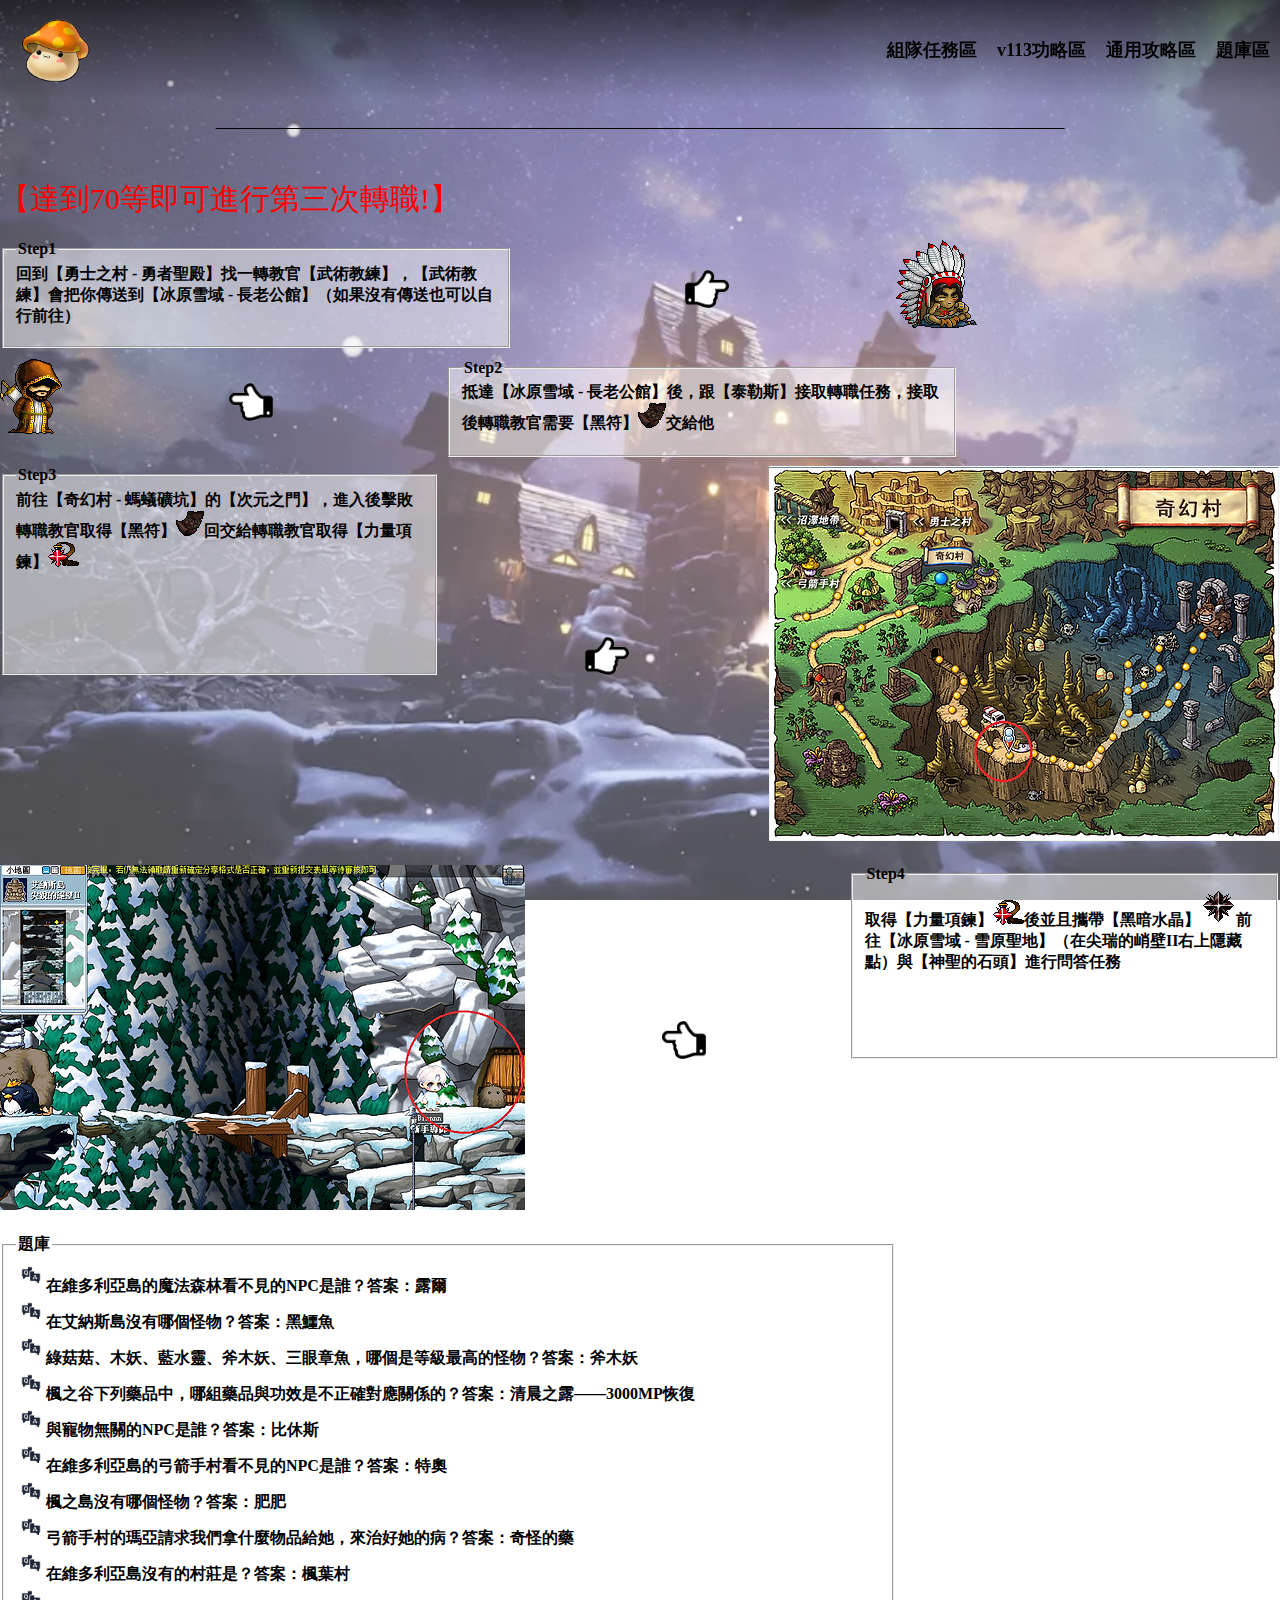
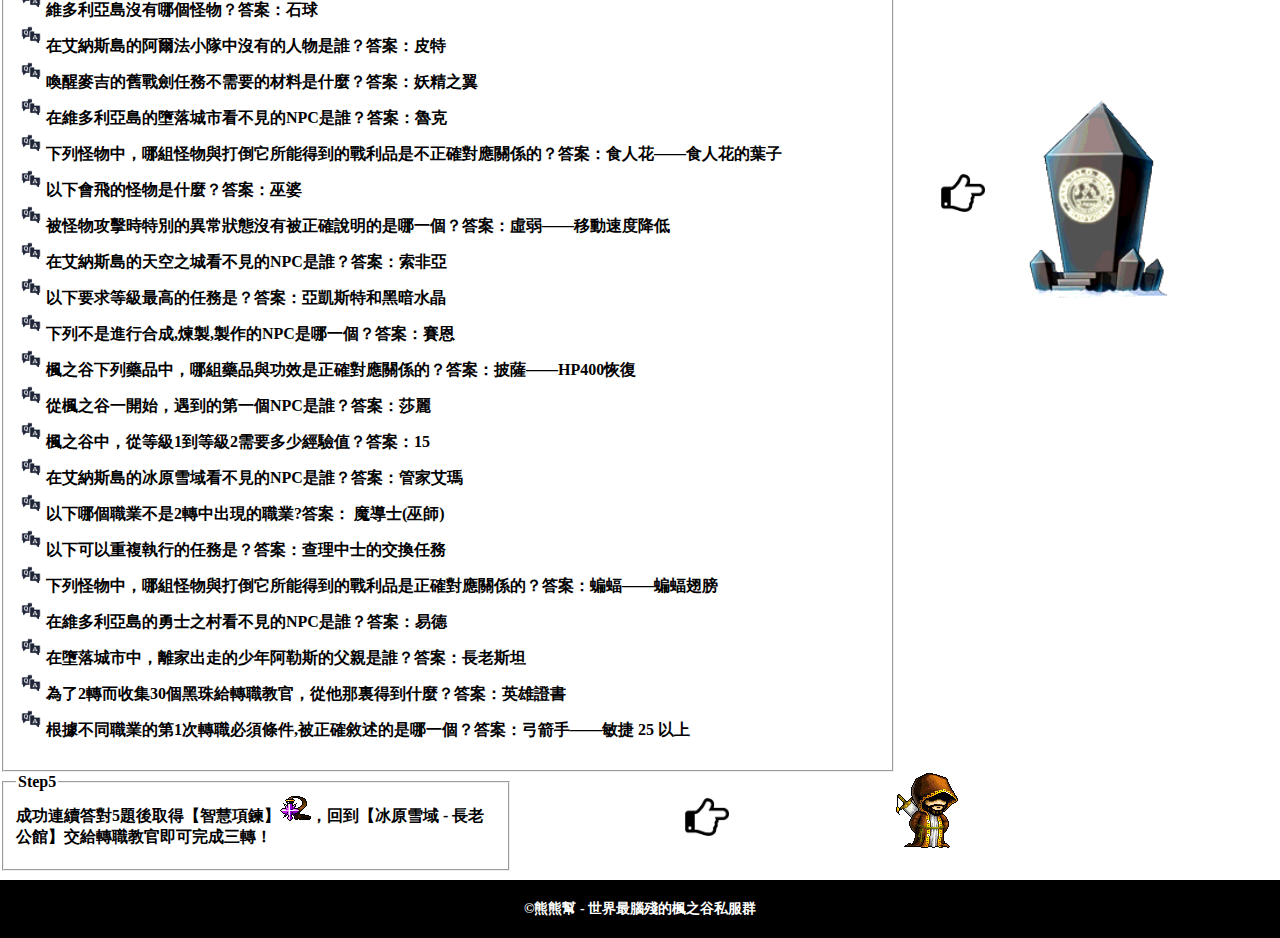
<file: swordsman3.html>
<!DOCTYPE html>
<head>
    <meta charset="utf-8"/>
    <link rel="stylesheet" type="text/css" href="css/menu.css"/>
    <link rel="stylesheet" type="text/css" href="css/magician3.css"/>
    <link rel="icon" href="image/iconimg.ico"/>
    <title>熊熊幫 - 楓之谷私服攻略網</title>
</head>
<body>
    <script>
        function chooseover(pqover){
            pqover.style.color = "white";
            pqover.style.cursor = "pointer";
        }
        function chooseout(pqout){
            pqout.style.color = "black";
        }
        function partyquestclick(){
            window.location = "file:///D:/MapleStoryWeb-by/partyquest.html";
        }
        function v113raidersclick(){
            window.location = "file:///D:/MapleStoryWeb-by/v113raiders.html"
        }
        function COMraidersclick(){
            window.location = "file:///D:/MapleStoryWeb-by/COMraiders.html"
        }
        function questionbankclick(){
            window.location = "file:///D:/MapleStoryWeb-by/questionbank.html"
        }
        function shadow(sh){
            sh.style.boxShadow = "5px 5px 5px 0px rgba(0,0,0,0.4)";
        }
        function shadowout(shout){
            shout.style.boxShadow = "none";
        }
    </script>
    <div class="bgcolor">
        <div class="web-toptotal">
            <div class="web-top1box">
                <div class="web-top1">
                    <div class="web-top1menu">
                        <div class="web-mark">
                            <div class="web-markimg">
                                <a href="index.html"><img src="image/web-mark.jpg"/></a>
                            </div>
                        </div>
                        <div class="menu-space"> <!--區隔-->

                        </div>
                        <div class="menu-choose">
                            <div class="menu-choose1">
                                <div onclick="partyquestclick();" onmouseover="chooseover(this);" onmouseout="chooseout(this);">組隊任務區</div>
                            </div>
                            <div class="menu-choose1">
                                <div onclick="v113raidersclick();" onmouseover="chooseover(this);" onmouseout="chooseout(this);">v113功略區</div>
                            </div>
                            <div class="menu-choose1">
                                <div onclick="COMraidersclick();" onmouseover="chooseover(this);" onmouseout="chooseout(this);">通用攻略區</div>
                            </div>
                            <div class="menu-choose1">
                                <div onclick="questionbankclick();" onmouseover="chooseover(this);" onmouseout="chooseout(this);">題庫區</div>
                            </div>
                        </div>
                    </div>
                </div>
            </div>
            <div class="web-topline">
                <img class="web-toplines" src="image/web-topline.png"/>
            </div>
        </div>
        <div class="web-bodytotal">
            <div class="magbox">
                <div class="magtitle">
                    【達到70等即可進行第三次轉職!】
                </div>
            </div>
            <div class="magstep1box">
                <div class="magstep1">
                    <div class="magstep1text">
                        <fieldset class="f">
                            <legend class="le">Step1</legend>
                            <div>
                                回到【勇士之村 - 勇者聖殿】找一轉教官【武術教練】，【武術教練】會把你傳送到【冰原雪域 - 長老公館】（如果沒有傳送也可以自行前往）
                            </div>
                        </fieldset>
                    </div>
                    <div class="magstep1space">
                        <img src="image/fingerright.png"/>
                    </div>
                    <div class="magstep1img">
                        <img src="image/swordsman.png"/>
                    </div>
                </div>
            </div>
            <div class="magstep2box">
                <div class="magstep2">
                    <div class="magstep2img">
                        <img src="image/swords3.png"/>
                    </div>
                    <div class="magstep2space">
                        <img src="image/fingerleft.png"/>
                    </div>
                    <div class="magstep2text">
                        <fieldset class="f">
                            <legend class="le">Step2</legend>
                            <div>
                                抵達【冰原雪域 - 長老公館】後，跟【泰勒斯】接取轉職任務，接取後轉職教官需要【黑符】<img src="image/blackspell.png"/>交給他
                            </div>
                        </fieldset>
                    </div>
                </div>
            </div>
            <div class="magstep3box">
                <div class="magstep3">
                    <div class="magstep3text">
                        <fieldset class="f" style="height: 50%;">
                            <legend class="le">Step3</legend>
                            <div>
                                前往【奇幻村 - 螞蟻礦坑】的【次元之門】，進入後擊敗轉職教官取得【黑符】<img src="image/blackspell.png"/>回交給轉職教官取得【力量項鍊】<img src="image/power-necklace.png"/>
                            </div>
                        </fieldset>
                    </div>
                    <div class="magstep3space">
                        <img src="image/fingerright.png"/>
                    </div>
                    <div class="magstep3img">
                        <img src="image/sw3place.png"/>
                    </div>
                </div>
            </div>
            <div class="magstep2box">
                <div class="magstep2">
                    <div class="magstep2img">
                        <img src="image/3.png"/>
                    </div>
                    <div class="magstep2space">
                        <img src="image/fingerleft.png"/>
                    </div>
                    <div class="magstep2text">
                        <fieldset class="f" style="height: 50%;">
                            <legend class="le">Step4</legend>
                            <div>
                                取得【力量項鍊】<img src="image/power-necklace.png"/>後並且攜帶【黑暗水晶】<img src="image/dark-crystal.png"/>前往【冰原雪域 - 雪原聖地】（在尖瑞的峭壁II右上隱藏點）與【神聖的石頭】進行問答任務
                            </div>
                        </fieldset>
                    </div>
                </div>
            </div>
            <div class="bank3box">
                <div class="bank3">
                    <div class="bank3text" style="width: 70%;">
                        <fieldset class="f" style="height: 100%;">
                            <legend class="le">題庫</legend>
                            <div>
                                <img src="image/QA.png"/>在維多利亞島的魔法森林看不見的NPC是誰？答案：露爾<br/>
                                <img src="image/QA.png"/>在艾納斯島沒有哪個怪物？答案：黑鱷魚<br/>
                                <img src="image/QA.png"/>綠菇菇、木妖、藍水靈、斧木妖、三眼章魚，哪個是等級最高的怪物？答案：斧木妖<br/>
                                <img src="image/QA.png"/>楓之谷下列藥品中，哪組藥品與功效是不正確對應關係的？答案：清晨之露——3000MP恢復<br/>
                                <img src="image/QA.png"/>與寵物無關的NPC是誰？答案：比休斯<br/>
                                <img src="image/QA.png"/>在維多利亞島的弓箭手村看不見的NPC是誰？答案：特奧<br/>
                                <img src="image/QA.png"/>楓之島沒有哪個怪物？答案：肥肥<br/>
                                <img src="image/QA.png"/>弓箭手村的瑪亞請求我們拿什麼物品給她，來治好她的病？答案：奇怪的藥<br/>
                                <img src="image/QA.png"/>在維多利亞島沒有的村莊是？答案：楓葉村<br/>
                                <img src="image/QA.png"/>維多利亞島沒有哪個怪物？答案：石球<br/>
                                <img src="image/QA.png"/>在艾納斯島的阿爾法小隊中沒有的人物是誰？答案：皮特<br/>
                                <img src="image/QA.png"/>喚醒麥吉的舊戰劍任務不需要的材料是什麼？答案：妖精之翼<br/>
                                <img src="image/QA.png"/>在維多利亞島的墮落城市看不見的NPC是誰？答案：魯克<br/>
                                <img src="image/QA.png"/>下列怪物中，哪組怪物與打倒它所能得到的戰利品是不正確對應關係的？答案：食人花——食人花的葉子<br/>
                                <img src="image/QA.png"/>以下會飛的怪物是什麼？答案：巫婆<br/>
                                <img src="image/QA.png"/>被怪物攻擊時特別的異常狀態沒有被正確說明的是哪一個？答案：虛弱——移動速度降低<br/>
                                <img src="image/QA.png"/>在艾納斯島的天空之城看不見的NPC是誰？答案：索非亞<br/>
                                <img src="image/QA.png"/>以下要求等級最高的任務是？答案：亞凱斯特和黑暗水晶<br/>
                                <img src="image/QA.png"/>下列不是進行合成,煉製,製作的NPC是哪一個？答案：賽恩<br/>
                                <img src="image/QA.png"/>楓之谷下列藥品中，哪組藥品與功效是正確對應關係的？答案：披薩——HP400恢復<br/>
                                <img src="image/QA.png"/>從楓之谷一開始，遇到的第一個NPC是誰？答案：莎麗<br/>
                                <img src="image/QA.png"/>楓之谷中，從等級1到等級2需要多少經驗值？答案：15<br/>
                                <img src="image/QA.png"/>在艾納斯島的冰原雪域看不見的NPC是誰？答案：管家艾瑪<br/>
                                <img src="image/QA.png"/>以下哪個職業不是2轉中出現的職業?答案： 魔導士(巫師)<br/>
                                <img src="image/QA.png"/>以下可以重複執行的任務是？答案：查理中士的交換任務<br/>
                                <img src="image/QA.png"/>下列怪物中，哪組怪物與打倒它所能得到的戰利品是正確對應關係的？答案：蝙蝠——蝙蝠翅膀<br/>
                                <img src="image/QA.png"/>在維多利亞島的勇士之村看不見的NPC是誰？答案：易德<br/>
                                <img src="image/QA.png"/>在墮落城市中，離家出走的少年阿勒斯的父親是誰？答案：長老斯坦<br/>
                                <img src="image/QA.png"/>為了2轉而收集30個黑珠給轉職教官，從他那裏得到什麼？答案：英雄證書<br/>
                                <img src="image/QA.png"/>根據不同職業的第1次轉職必須條件,被正確敘述的是哪一個？答案：弓箭手——敏捷 25 以上<br/>
                            </div>
                        </fieldset>
                    </div>
                    <div class="magstep1space" style="width: 10%;">
                        <img src="image/fingerright.png"/ style="width: 50px;">
                    </div>
                    <div class="magstep1space" style="width: auto;">
                        <img src="image/questionNPC2.png"/ style="width: 150px;">
                    </div>
                </div>
            </div>
            <div class="magstep3box">
                <div class="magstep3">
                    <div class="magstep3text">
                        <fieldset class="f" style="height: 90%;">
                            <legend class="le">Step5</legend>
                            <div>
                                成功連續答對5題後取得【智慧項鍊】<img src="image/wisdom-necklace.png"/>，回到【冰原雪域 - 長老公館】交給轉職教官即可完成三轉！
                            </div>
                        </fieldset>
                    </div>
                    <div class="magstep3space">
                        <img src="image/fingerright.png"/>
                    </div>
                    <div class="magstep3img">
                        <img src="image/swords3.png"/>
                    </div>
                </div>
            </div>
        </div>
        <div class="web-bottom"><!--網頁底層-->
            <div class="web-bottomtext">
                ©熊熊幫 - 世界最腦殘的楓之谷私服群
            </div>
        </div>  
    </div>  
</body>
</file>
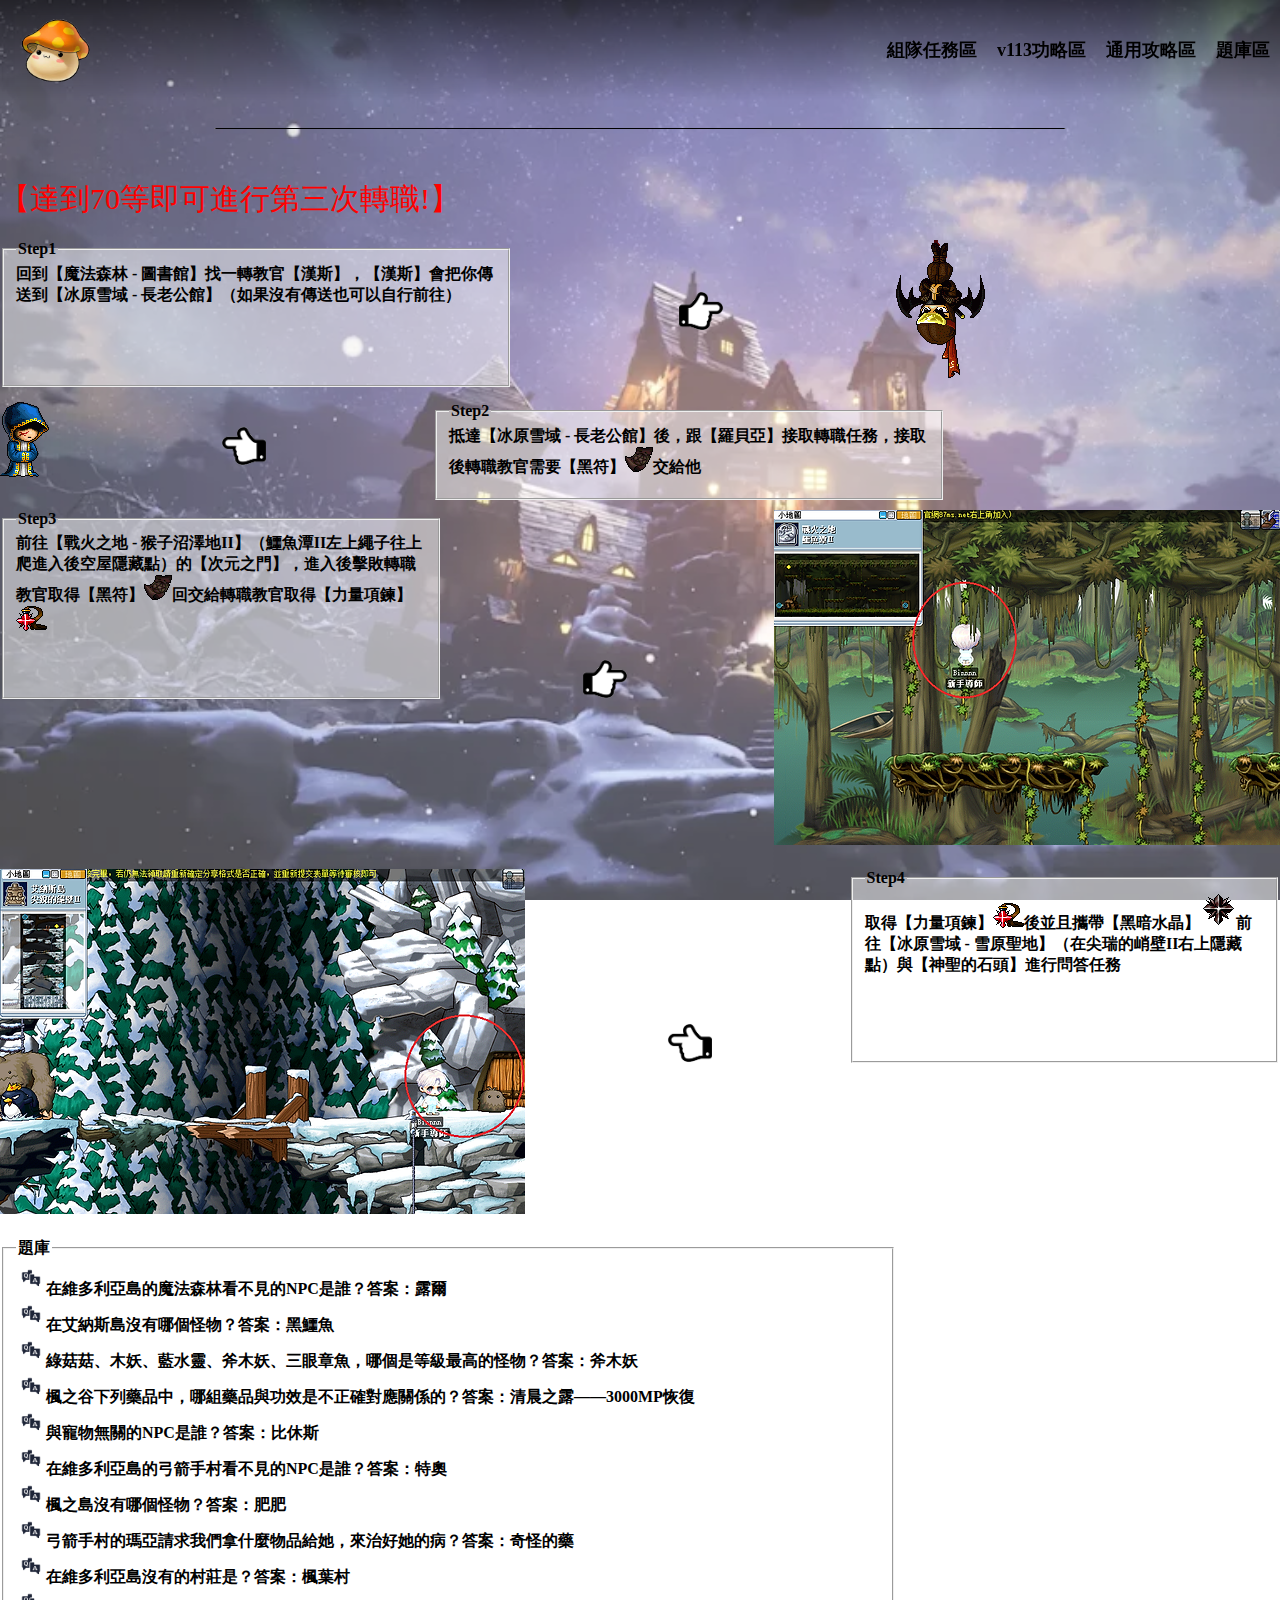
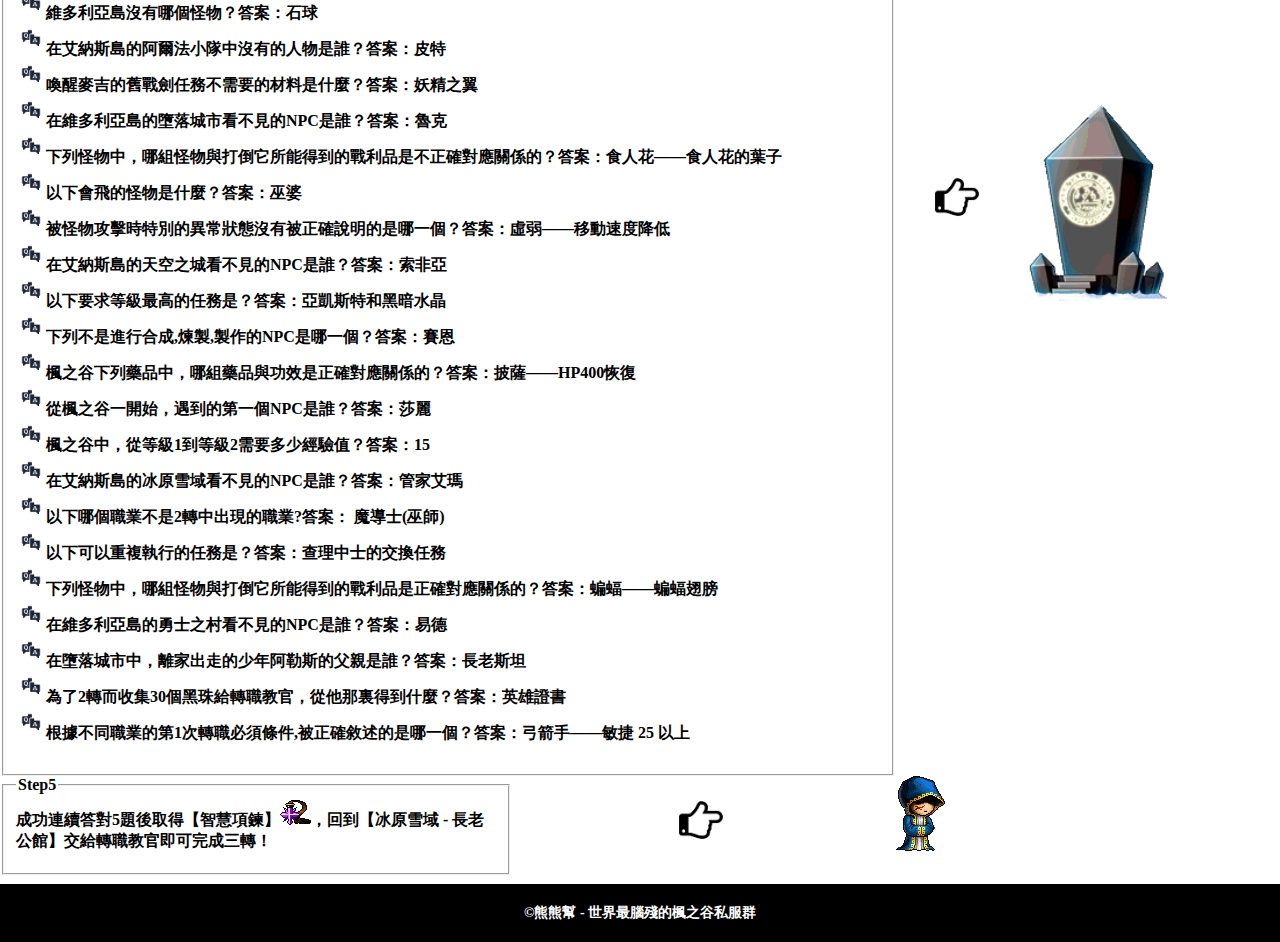
<file: thief3.html>
<!DOCTYPE html>
<head>
    <meta charset="utf-8"/>
    <link rel="stylesheet" type="text/css" href="css/menu.css"/>
    <link rel="stylesheet" type="text/css" href="css/magician3.css"/>
    <link rel="icon" href="image/iconimg.ico"/>
    <title>熊熊幫 - 楓之谷私服攻略網</title>
</head>
<body>
    <script>
        function chooseover(pqover){
            pqover.style.color = "white";
            pqover.style.cursor = "pointer";
        }
        function chooseout(pqout){
            pqout.style.color = "black";
        }
        function partyquestclick(){
            window.location = "file:///D:/MapleStoryWeb-by/partyquest.html";
        }
        function v113raidersclick(){
            window.location = "file:///D:/MapleStoryWeb-by/v113raiders.html"
        }
        function COMraidersclick(){
            window.location = "file:///D:/MapleStoryWeb-by/COMraiders.html"
        }
        function questionbankclick(){
            window.location = "file:///D:/MapleStoryWeb-by/questionbank.html"
        }
        function shadow(sh){
            sh.style.boxShadow = "5px 5px 5px 0px rgba(0,0,0,0.4)";
        }
        function shadowout(shout){
            shout.style.boxShadow = "none";
        }
    </script>
    <div class="bgcolor">
        <div class="web-toptotal">
            <div class="web-top1box">
                <div class="web-top1">
                    <div class="web-top1menu">
                        <div class="web-mark">
                            <div class="web-markimg">
                                <a href="index.html"><img src="image/web-mark.jpg"/></a>
                            </div>
                        </div>
                        <div class="menu-space"> <!--區隔-->

                        </div>
                        <div class="menu-choose">
                            <div class="menu-choose1">
                                <div onclick="partyquestclick();" onmouseover="chooseover(this);" onmouseout="chooseout(this);">組隊任務區</div>
                            </div>
                            <div class="menu-choose1">
                                <div onclick="v113raidersclick();" onmouseover="chooseover(this);" onmouseout="chooseout(this);">v113功略區</div>
                            </div>
                            <div class="menu-choose1">
                                <div onclick="COMraidersclick();" onmouseover="chooseover(this);" onmouseout="chooseout(this);">通用攻略區</div>
                            </div>
                            <div class="menu-choose1">
                                <div onclick="questionbankclick();" onmouseover="chooseover(this);" onmouseout="chooseout(this);">題庫區</div>
                            </div>
                        </div>
                    </div>
                </div>
            </div>
            <div class="web-topline">
                <img class="web-toplines" src="image/web-topline.png"/>
            </div>
        </div>
        <div class="web-bodytotal">
            <div class="magbox">
                <div class="magtitle">
                    【達到70等即可進行第三次轉職!】
                </div>
            </div>
            <div class="magstep1box">
                <div class="magstep1">
                    <div class="magstep1text">
                        <fieldset class="f">
                            <legend class="le">Step1</legend>
                            <div>
                                回到【魔法森林 - 圖書館】找一轉教官【漢斯】，【漢斯】會把你傳送到【冰原雪域 - 長老公館】（如果沒有傳送也可以自行前往）
                            </div>
                        </fieldset>
                    </div>
                    <div class="magstep1space">
                        <img src="image/fingerright.png"/>
                    </div>
                    <div class="magstep1img">
                        <img src="image/thief.png"/>
                    </div>
                </div>
            </div>
            <div class="magstep2box">
                <div class="magstep2">
                    <div class="magstep2img">
                        <img src="image/th3.png"/>
                    </div>
                    <div class="magstep2space">
                        <img src="image/fingerleft.png"/>
                    </div>
                    <div class="magstep2text">
                        <fieldset class="f">
                            <legend class="le">Step2</legend>
                            <div>
                                抵達【冰原雪域 - 長老公館】後，跟【羅貝亞】接取轉職任務，接取後轉職教官需要【黑符】<img src="image/blackspell.png"/>交給他
                            </div>
                        </fieldset>
                    </div>
                </div>
            </div>
            <div class="magstep3box">
                <div class="magstep3">
                    <div class="magstep3text">
                        <fieldset class="f" style="height: 50%;">
                            <legend class="le">Step3</legend>
                            <div>
                                前往【戰火之地 - 猴子沼澤地II】（鱷魚潭II左上繩子往上爬進入後空屋隱藏點）的【次元之門】，進入後擊敗轉職教官取得【黑符】<img src="image/blackspell.png"/>回交給轉職教官取得【力量項鍊】<img src="image/power-necklace.png"/>
                            </div>
                        </fieldset>
                    </div>
                    <div class="magstep3space">
                        <img src="image/fingerright.png"/>
                    </div>
                    <div class="magstep3img">
                        <img src="image/th3place.png"/>
                    </div>
                </div>
            </div>
            <div class="magstep2box">
                <div class="magstep2">
                    <div class="magstep2img">
                        <img src="image/3.png"/>
                    </div>
                    <div class="magstep2space">
                        <img src="image/fingerleft.png"/>
                    </div>
                    <div class="magstep2text">
                        <fieldset class="f" style="height: 50%;">
                            <legend class="le">Step4</legend>
                            <div>
                                取得【力量項鍊】<img src="image/power-necklace.png"/>後並且攜帶【黑暗水晶】<img src="image/dark-crystal.png"/>前往【冰原雪域 - 雪原聖地】（在尖瑞的峭壁II右上隱藏點）與【神聖的石頭】進行問答任務
                            </div>
                        </fieldset>
                    </div>
                </div>
            </div>
            <div class="bank3box">
                <div class="bank3">
                    <div class="bank3text" style="width: 70%;">
                        <fieldset class="f" style="height: 100%;">
                            <legend class="le">題庫</legend>
                            <div>
                                <img src="image/QA.png"/>在維多利亞島的魔法森林看不見的NPC是誰？答案：露爾<br/>
                                <img src="image/QA.png"/>在艾納斯島沒有哪個怪物？答案：黑鱷魚<br/>
                                <img src="image/QA.png"/>綠菇菇、木妖、藍水靈、斧木妖、三眼章魚，哪個是等級最高的怪物？答案：斧木妖<br/>
                                <img src="image/QA.png"/>楓之谷下列藥品中，哪組藥品與功效是不正確對應關係的？答案：清晨之露——3000MP恢復<br/>
                                <img src="image/QA.png"/>與寵物無關的NPC是誰？答案：比休斯<br/>
                                <img src="image/QA.png"/>在維多利亞島的弓箭手村看不見的NPC是誰？答案：特奧<br/>
                                <img src="image/QA.png"/>楓之島沒有哪個怪物？答案：肥肥<br/>
                                <img src="image/QA.png"/>弓箭手村的瑪亞請求我們拿什麼物品給她，來治好她的病？答案：奇怪的藥<br/>
                                <img src="image/QA.png"/>在維多利亞島沒有的村莊是？答案：楓葉村<br/>
                                <img src="image/QA.png"/>維多利亞島沒有哪個怪物？答案：石球<br/>
                                <img src="image/QA.png"/>在艾納斯島的阿爾法小隊中沒有的人物是誰？答案：皮特<br/>
                                <img src="image/QA.png"/>喚醒麥吉的舊戰劍任務不需要的材料是什麼？答案：妖精之翼<br/>
                                <img src="image/QA.png"/>在維多利亞島的墮落城市看不見的NPC是誰？答案：魯克<br/>
                                <img src="image/QA.png"/>下列怪物中，哪組怪物與打倒它所能得到的戰利品是不正確對應關係的？答案：食人花——食人花的葉子<br/>
                                <img src="image/QA.png"/>以下會飛的怪物是什麼？答案：巫婆<br/>
                                <img src="image/QA.png"/>被怪物攻擊時特別的異常狀態沒有被正確說明的是哪一個？答案：虛弱——移動速度降低<br/>
                                <img src="image/QA.png"/>在艾納斯島的天空之城看不見的NPC是誰？答案：索非亞<br/>
                                <img src="image/QA.png"/>以下要求等級最高的任務是？答案：亞凱斯特和黑暗水晶<br/>
                                <img src="image/QA.png"/>下列不是進行合成,煉製,製作的NPC是哪一個？答案：賽恩<br/>
                                <img src="image/QA.png"/>楓之谷下列藥品中，哪組藥品與功效是正確對應關係的？答案：披薩——HP400恢復<br/>
                                <img src="image/QA.png"/>從楓之谷一開始，遇到的第一個NPC是誰？答案：莎麗<br/>
                                <img src="image/QA.png"/>楓之谷中，從等級1到等級2需要多少經驗值？答案：15<br/>
                                <img src="image/QA.png"/>在艾納斯島的冰原雪域看不見的NPC是誰？答案：管家艾瑪<br/>
                                <img src="image/QA.png"/>以下哪個職業不是2轉中出現的職業?答案： 魔導士(巫師)<br/>
                                <img src="image/QA.png"/>以下可以重複執行的任務是？答案：查理中士的交換任務<br/>
                                <img src="image/QA.png"/>下列怪物中，哪組怪物與打倒它所能得到的戰利品是正確對應關係的？答案：蝙蝠——蝙蝠翅膀<br/>
                                <img src="image/QA.png"/>在維多利亞島的勇士之村看不見的NPC是誰？答案：易德<br/>
                                <img src="image/QA.png"/>在墮落城市中，離家出走的少年阿勒斯的父親是誰？答案：長老斯坦<br/>
                                <img src="image/QA.png"/>為了2轉而收集30個黑珠給轉職教官，從他那裏得到什麼？答案：英雄證書<br/>
                                <img src="image/QA.png"/>根據不同職業的第1次轉職必須條件,被正確敘述的是哪一個？答案：弓箭手——敏捷 25 以上<br/>
                            </div>
                        </fieldset>
                    </div>
                    <div class="magstep1space" style="width: 10%;">
                        <img src="image/fingerright.png"/ style="width: 50px;">
                    </div>
                    <div class="magstep1space" style="width: auto;">
                        <img src="image/questionNPC2.png"/ style="width: 150px;">
                    </div>
                </div>
            </div>
            <div class="magstep3box">
                <div class="magstep3">
                    <div class="magstep3text">
                        <fieldset class="f" style="height: 90%;">
                            <legend class="le">Step5</legend>
                            <div>
                                成功連續答對5題後取得【智慧項鍊】<img src="image/wisdom-necklace.png"/>，回到【冰原雪域 - 長老公館】交給轉職教官即可完成三轉！
                            </div>
                        </fieldset>
                    </div>
                    <div class="magstep3space">
                        <img src="image/fingerright.png"/>
                    </div>
                    <div class="magstep3img">
                        <img src="image/th3.png"/>
                    </div>
                </div>
            </div>
        </div>
        <div class="web-bottom"><!--網頁底層-->
            <div class="web-bottomtext">
                ©熊熊幫 - 世界最腦殘的楓之谷私服群
            </div>
        </div>  
    </div>  
</body>
</file>
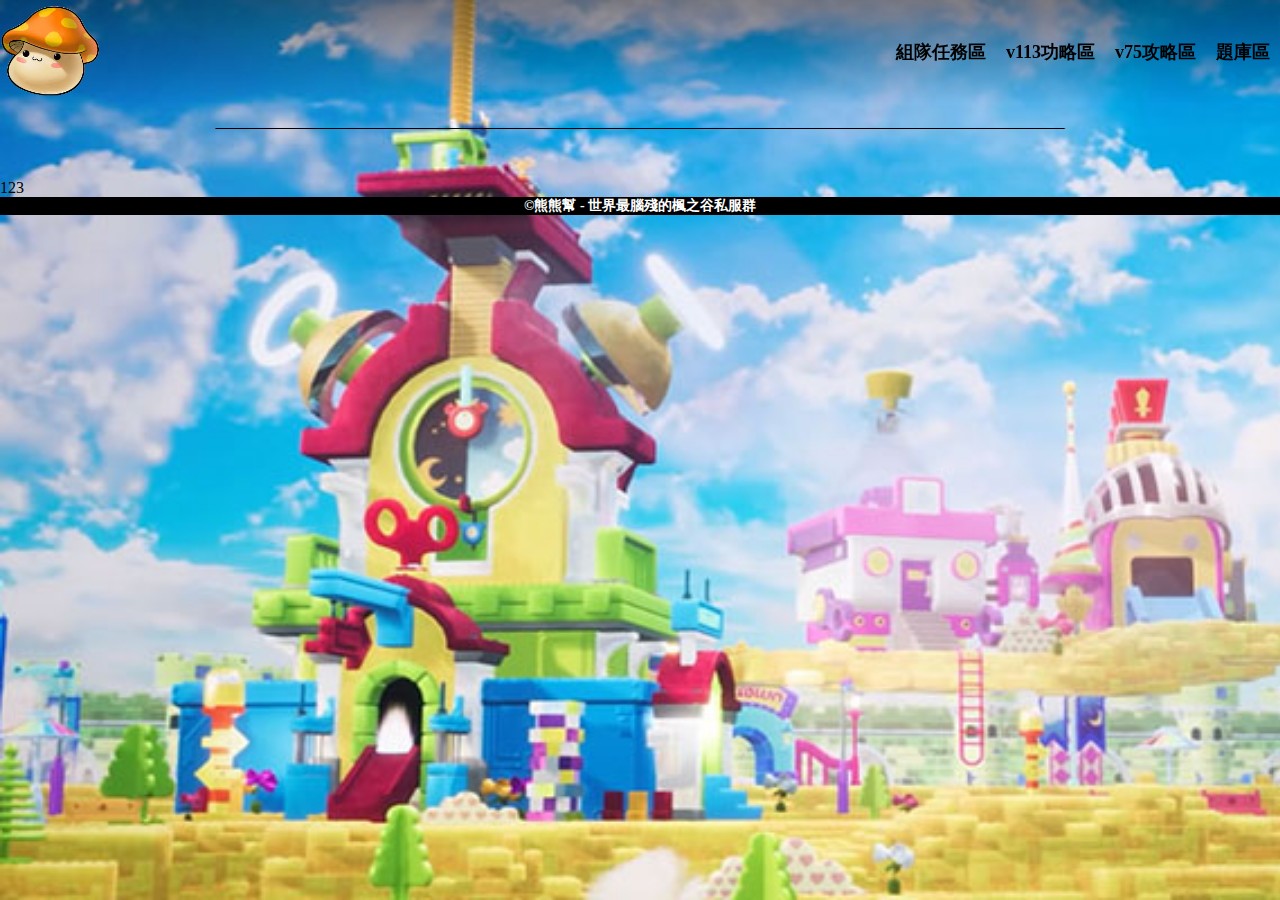
<file: v113raiders.html>
<!DOCTYPE html>
<head>
    <meta charset="utf-8"/>
    <link rel="stylesheet" type="text/css" href="css/v113raiders.css"/>
    <link rel="icon" href="image/iconimg.ico"/>
    <title>熊熊幫 - 楓之谷私服攻略網</title>
</head>
<body>
    <script>
        function chooseover(pqover){
            pqover.style.color = "white";
            pqover.style.cursor = "pointer";
        }
        function chooseout(pqout){
            pqout.style.color = "black";
        }
        function partyquestclick(){
            window.location = "file:///D:/MapleStoryWeb-by/partyquest.html";
        }
        function v113raidersclick(){
            window.location = "file:///D:/MapleStoryWeb-by/v113raiders.html"
        }
        function v75raidersclick(){
            window.location = "file:///D:/MapleStoryWeb-by/v75raiders.html"
        }
        function questionbankclick(){
            window.location = "file:///D:/MapleStoryWeb-by/questionbank.html"
        }
    </script>
    <div class="web-toptotal">
        <div class="web-top1box">
            <div class="web-top1">
                <div class="web-top1menu">
                    <div class="web-mark">
                        <div class="web-markimg">
                            <a href="index.html"><img src="image/web-mark.jpg"/></a>
                        </div>
                    </div>
                    <div class="menu-space"> <!--區隔-->

                    </div>
                    <div class="menu-choose">
                        <div class="menu-choose1">
                            <div onclick="partyquestclick();" onmouseover="chooseover(this);" onmouseout="chooseout(this);">組隊任務區</div>
                        </div>
                        <div class="menu-choose1">
                            <div onclick="v113raidersclick();" onmouseover="chooseover(this);" onmouseout="chooseout(this);">v113功略區</div>
                        </div>
                        <div class="menu-choose1">
                            <div onclick="v75raidersclick();" onmouseover="chooseover(this);" onmouseout="chooseout(this);">v75攻略區</div>
                        </div>
                        <div class="menu-choose1">
                            <div onclick="questionbankclick();" onmouseover="chooseover(this);" onmouseout="chooseout(this);">題庫區</div>
                        </div>
                    </div>
                </div>
            </div>
        </div>
        <div class="web-topline">
            <img class="web-toplines" src="image/web-topline.png"/>
        </div>
    </div>
    <div class="web-bodytotal"><!--網頁內容-->
        123
    </div>
    <div class="web-bottom"><!--網頁底層-->
        <div class="web-bottomtext">
            ©熊熊幫 - 世界最腦殘的楓之谷私服群
        </div>
    </div>    
</body>
</file>
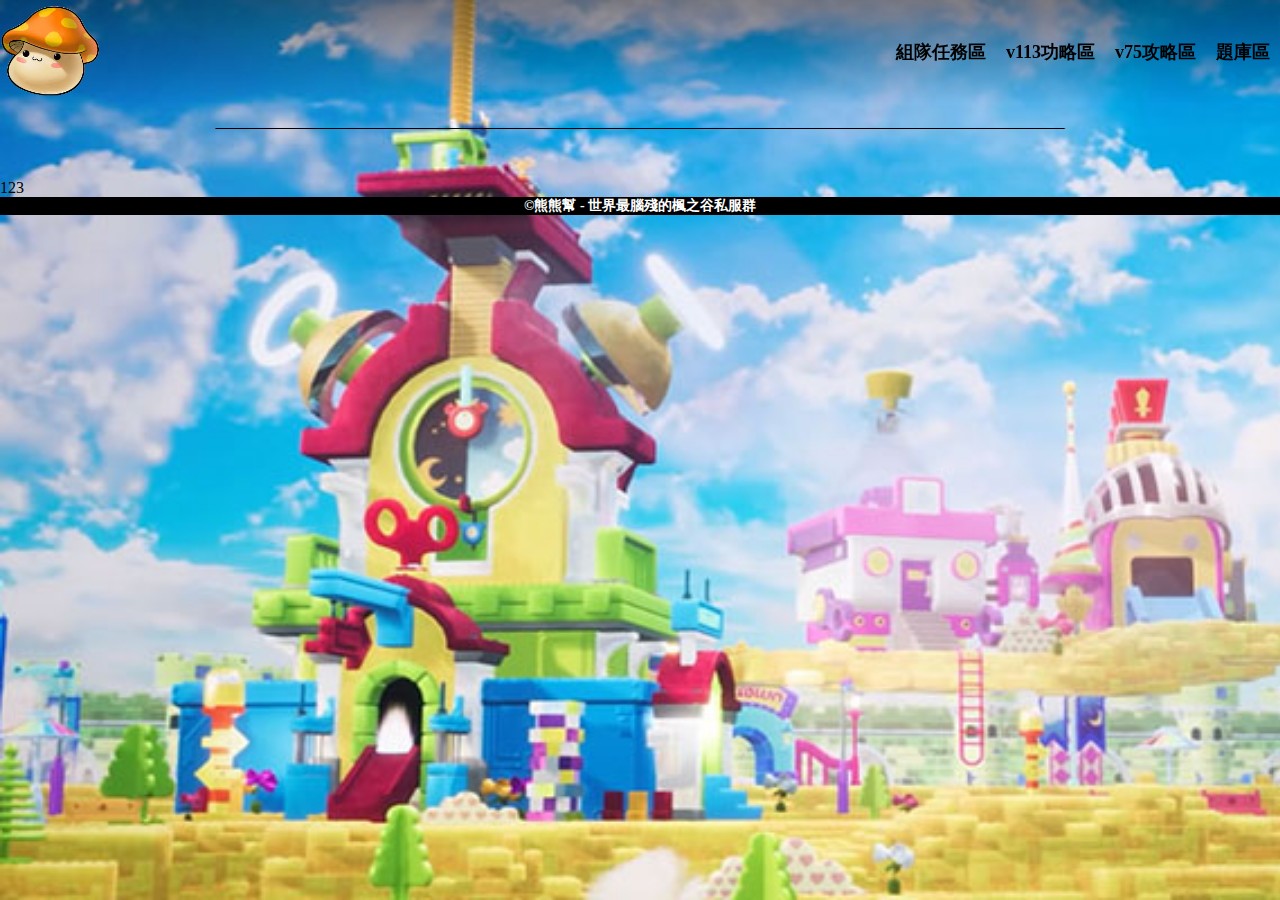
<file: v75raiders.html>
<!DOCTYPE html>
<head>
    <meta charset="utf-8"/>
    <link rel="stylesheet" type="text/css" href="css/v75raiders.css"/>
    <link rel="icon" href="image/iconimg.ico"/>
    <title>熊熊幫 - 楓之谷私服攻略網</title>
</head>
<body>
    <script>
        function chooseover(pqover){
            pqover.style.color = "white";
            pqover.style.cursor = "pointer";
        }
        function chooseout(pqout){
            pqout.style.color = "black";
        }
        function partyquestclick(){
            window.location = "file:///D:/MapleStoryWeb-by/partyquest.html";
        }
        function v113raidersclick(){
            window.location = "file:///D:/MapleStoryWeb-by/v113raiders.html"
        }
        function v75raidersclick(){
            window.location = "file:///D:/MapleStoryWeb-by/v75raiders.html"
        }
        function questionbankclick(){
            window.location = "file:///D:/MapleStoryWeb-by/questionbank.html"
        }
    </script>
    <div class="web-toptotal">
        <div class="web-top1box">
            <div class="web-top1">
                <div class="web-top1menu">
                    <div class="web-mark">
                        <div class="web-markimg">
                            <a href="index.html"><img src="image/web-mark.jpg"/></a>
                        </div>
                    </div>
                    <div class="menu-space"> <!--區隔-->

                    </div>
                    <div class="menu-choose">
                        <div class="menu-choose1">
                            <div onclick="partyquestclick();" onmouseover="chooseover(this);" onmouseout="chooseout(this);">組隊任務區</div>
                        </div>
                        <div class="menu-choose1">
                            <div onclick="v113raidersclick();" onmouseover="chooseover(this);" onmouseout="chooseout(this);">v113功略區</div>
                        </div>
                        <div class="menu-choose1">
                            <div onclick="v75raidersclick();" onmouseover="chooseover(this);" onmouseout="chooseout(this);">v75攻略區</div>
                        </div>
                        <div class="menu-choose1">
                            <div onclick="questionbankclick();" onmouseover="chooseover(this);" onmouseout="chooseout(this);">題庫區</div>
                        </div>
                    </div>
                </div>
            </div>
        </div>
        <div class="web-topline">
            <img class="web-toplines" src="image/web-topline.png"/>
        </div>
    </div>
    <div class="web-bodytotal"><!--網頁內容-->
        123
    </div>
    <div class="web-bottom"><!--網頁底層-->
        <div class="web-bottomtext">
            ©熊熊幫 - 世界最腦殘的楓之谷私服群
        </div>
    </div>    
</body>
</file>
<file: css/menu.css>
body{
    background-image: url("../image/snow1.png");
    background-attachment: fixed;
    background-repeat: no-repeat;
    background-position:left top;
    background-size:cover;
    margin: 0;
}
.bgcolor{
    background-color: rgba(255,255,255,0.3);
}
.web-top1menu{
    width: 1280px;
    display: flex;
    align-items: center;
}
.web-top2menu{
    width: 1280px;
    display: flex;
    justify-content: center;
}
.menu-choose{
    display: flex;
    width: 40%;
    height: 100px;
    justify-content: end;
}
.menu-choose1{
    margin: 10px;
    font-size: 18px;
    font-weight: bold;
    display: flex;
    align-items: center;
}
.menu-choose1 a{
    color: black;
    text-decoration: none;
}
.menu-choose1 a:hover{
    color: azure;
}
.web-markimg{ /*長方形圖片轉圓形*/
    /*display:inline-block;
    position:relative;*/
    width:70px;
    height:70px;
    /*overflow:hidden;
    border-radius:50%;*/
}
.web-markimg img{ /*長方形圖片轉圓形*/
    width:auto;
    height:100%;
}
.web-mark{
    width: 30%;
}
.menu-space{
    width: 30%;
}
.web-top1{
    background:linear-gradient(rgba(0, 0, 0, 0.6),rgba(0,0,0,0.0));
    position: fixed;
    display: flex;
    justify-content: center;
    left: 0;
    right: 0;
}
.web-top1box{
    height: 75px;
}
.web-top2{
    display: flex;
    justify-content: center;
}
.web-top2text{
    width: 40%;
    font-weight: bold;
    font-size: 20px;
}
.web-top2space{
    width: 20%;
}
.web-top2img{
    display:block;
    width:200px;
    height:200px;
    border-radius:50%;
    object-fit: cover;
    overflow: hidden;
    text-align: center;
}
.web-top2imgs{
    width:90%;
    height:auto;
}
.web-toptotal{
    
}
.web-toplines{
    height: 100px;
    width: 100%;
}
/*以上為web-top-css*/
</file>
<file: css/index.css>
.web-bodytotal{
}
.web-body1{
    display: flex;
    justify-content: center;
    width: 1280px;
}
.web-body1total{
    display: flex;
    justify-content: center;
    background-color: beige;
}
.web-body1text{
    width: 45%;
}
.web-body1text ul li{
    font-weight: bold;
    font-size: 18px;
}
.web-body1space{
    width: 10%;
}
.web-body1video{
    margin: 10px;
    width: 45%;
}
.web-body2total{
    display: flex;
    justify-content: center;
}
.web-body2{
    width: 1280px;
    display: flex;
    justify-content: center;
}
.web-body2video{
    margin: 10px;
    width: 45%;
}
.web-body2space{
    width: 10%;
}
.web-body2text{
    width: 45%;
}
.web-body2text ul li{
    font-weight: bold;
    font-size: 18px;
}
.web-body3{
    display: flex;
    justify-content: center;
    width: 1280px;
}
.web-body3total{
    display: flex;
    justify-content: center;
    background-color: aliceblue;
}
.web-body3text{
    width: 45%;
}
.web-body3text ul li{
    font-weight: bold;
    font-size: 18px;
}
.web-body3space{
    width: 10%;
}
.web-body3video{
    margin: 10px;
    width: 45%;
}
/*上方為網頁body-css*/
.web-bottom{
    padding: 20px;
    display: flex;
    justify-content: center;
    background-color: black;
}
.web-bottomtext{
    font-size: 14px;
    font-weight: bold;
    color: white;
}
/*上方為網頁底部css*/
</file>
<file: css/magician3.css>
.web-bodytotal{
}
.magbox{
    display: flex;
    justify-content: center;
}
.magtitle{
    width: 1280px;
    font-size: 30px;
    color: red;
}
.f{
    background-color: rgba(255,255,255,0.5);
    height: 90%;
}
.le{
    color: black;
}
.magstep1box{
    margin-top: 20px;
    margin-bottom: 20px;
    display: flex;
    justify-content: center;
}
.magstep1{
    width: 1280px;
    font-weight: bold;
    display: flex;
}
.magstep1text{
    width: 40%;
}
.magstep1space{
    display: flex;
    justify-content: center;
    align-items: center;
    width: 30%;
}
.magstep1space img{
    width: 50px;
}
.magstep1img{
    width: auto;
}
/**/
.magstep2box{
    margin-top: 20px;
    margin-bottom: 20px;
    display: flex;
    justify-content: center;
}
.magstep2{
    width: 1280px;
    font-weight: bold;
    display: flex;
}
.magstep2text{
    width: 40%;
}
.magstep2space{
    display: flex;
    justify-content: center;
    align-items: center;
    width: 30%;
}
.magstep2space img{
    width: 50px;
}
.magstep2img{
    width: auto;
}
/**/
.magstep3box{
    margin-top: 20px;
    margin-bottom: 20px;
    display: flex;
    justify-content: center;
}
.magstep3{
    width: 1280px;
    font-weight: bold;
    display: flex;
}
.magstep3text{
    width: 40%;
}
.magstep3space{
    display: flex;
    justify-content: center;
    align-items: center;
    width: 30%;
}
.magstep3space img{
    width: 50px;
}
.magstep3img{
    width: auto;
}
/**/
.bank3box{
    margin-top: 20px;
    margin-bottom: 20px;
    display: flex;
    justify-content: center;
}
.bank3{
    width: 1280px;
    font-weight: bold;
    display: flex;
}
.bank3text{
}
.bank3text img{
    width: 30px;
}
/**/
.web-bottom{
    margin-top: 10px;
    padding: 20px;
    display: flex;
    justify-content: center;
    background-color: black;
}
.web-bottomtext{
    font-size: 14px;
    font-weight: bold;
    color: white;
}
/*上方為網頁底部css*/
</file>
<file: css/COMraiders.css>
/*上方為網頁內容css*/
.web-bottom{
    width: 100%;
    position: absolute;
    bottom: 0;
    padding: 20px;
    display: flex;
    justify-content: center;
    background-color: black;
}
.web-bottomtext{
    font-size: 14px;
    font-weight: bold;
    color: white;
}
/*上方為網頁底部css*/
</file>
<file: css/partyquest.css>
.web-bodytotal img{
    width: 280px;
    height: auto;
}
.web-bodytotal p{
    font-weight: bold;
}
.guildbox{
    display: flex;
    justify-content: center;
}
.guildblock{
    text-decoration: none;
    color: black;
}
.guild{
    width: 1280px;
    display: flex;
}
.guildimg{
    width: 15%;
}
.guildspace{
    width: 15%;
}
.guildtext{
    width: auto;
}
.LPQbox{
    display: flex;
    justify-content: center;
}
.LPQblock{
    text-decoration: none;
    color: black;
}
.LPQ{
    width: 1280px;
    display: flex;
}
.LPQimg{
    width: 15%;
}
.LPQspace{
    width: 15%;
}
.LPQtext{
    width: auto;
}
.OPQbox{
    display: flex;
    justify-content: center;
}
.OPQblock{
    text-decoration: none;
    color: black;
}
.OPQ{
    width: 1280px;
    display: flex;
}
.OPQimg{
    width: 15%;
}
.OPQspace{
    width: 15%;
}
.OPQtext{
    width: auto;
}
.LGPQbox{
    display: flex;
    justify-content: center;
}
.LGPQblock{
    text-decoration: none;
    color: black;
}
.LGPQ{
    width: 1280px;
    display: flex;
}
.LGPQimg{
    width: 15%;
}
.LGPQspace{
    width: 15%;
}
.LGPQtext{
    width: auto;
}
.ZKPQbox{
    display: flex;
    justify-content: center;
    margin-bottom: 10px;
}
.ZKPQblock{
    text-decoration: none;
    color: black;
}
.ZKPQ{
    width: 1280px;
    display: flex;
}
.ZKPQimg{
    width: 15%;
}
.ZKPQspace{
    width: 15%;
}
.ZKPQtext{
    width: auto;
}
/*上方為網頁內容css*/
.web-bottom{
    padding: 20px;
    display: flex;
    justify-content: center;
    background-color: black;
}
.web-bottomtext{
    font-size: 14px;
    font-weight: bold;
    color: white;
}
/*上方為網頁底部css*/
</file>
<file: css/questionbank.css>
html{
    height: 100%;
}
body{
    background-image: url("../image/snow1.png");
    background-attachment: fixed;
    background-repeat: no-repeat;
    background-position:left top;
    background-size:cover;
    margin: 0;
    padding: 0;
    height: 100%;
}
.bgcolor{
    height: 100%;
    background-color: rgba(255,255,255,0.3);
}
.web-top1menu{
    width: 1280px;
    display: flex;
    align-items: center;
}
.menu-choose{
    display: flex;
    width: 40%;
    height: 100px;
    justify-content: end;
}
.menu-choose1{
    margin: 10px;
    font-size: 18px;
    font-weight: bold;
    display: flex;
    align-items: center;
}
.menu-choose1 a{
    color: black;
    text-decoration: none;
}
.menu-choose1 a:hover{
    color: azure;
}
.web-markimg{ /*長方形圖片轉圓形*/
    display:inline-block;
    position:relative;
    width:100px;
    height:100px;
    overflow:hidden;
    border-radius:50%;
}
.web-markimg img{ /*長方形圖片轉圓形*/
    width:auto;
    height:100%;
    margin-left:-30%;
}
.web-mark{
    width: 30%;
}
.menu-space{
    width: 30%;
}
.web-top1{
    background:linear-gradient(rgba(0, 0, 0, 0.4),rgba(0,0,0,0.0));
    position: fixed;
    display: flex;
    justify-content: center;
    left: 0;
    right: 0;
}
.web-top1box{
    height: 75px;
}
.web-toptotal{
    
}
.web-toplines{
    height: 100px;
    width: 100%;
}
/*上方為網頁上方css*/
.questionbank1box{
    display: flex;
    justify-content: center;
}
.questionbank1block{
    text-decoration: none;
    color: black;
}
.questionbank1{
    box-shadow:none;
    width: 1280px;
    display: flex;
}
.questionbank1img{
    width: 15%;
}
.questionbank1img img{
    width: 150px;
    height: auto;
}
.questionbank1space{
    width: 10%;
}
.questionbank1text{
    width: auto;
}
.questionbank1text p{
    font-weight: bold;
}
.questionbank2box{
    display: flex;
    justify-content: center;
}
.questionbank2block{
    text-decoration: none;
    color: black;
}
.questionbank2{
    width: 1280px;
    display: flex;
}
.questionbank2img{
    width: 15%;
}
.questionbank2img img{
    width: 150px;
    height: auto;
}
.questionbank2space{
    width: 10%;
}
.questionbank2text{
    width: auto;
}
.questionbank2text p{
    font-weight: bold;
}
/*上方為網頁內容css*/
.web-bottom{
    width: 100%;
    position: absolute;
    bottom: 0;
    padding: 20px;
    display: flex;
    justify-content: center;
    background-color: black;
}
.web-bottomtext{
    font-size: 14px;
    font-weight: bold;
    color: white;
}
/*上方為網頁底部css*/
</file>
<file: css/questionbank1.css>
.web-bodytotal{
    font-weight: bold;
}
/*start*/
.questionbank1starttotal{
}
.questionbank1starttitle{
    width:1280px;
}
.questionbank1startbox{
    display: flex;
    justify-content: center;
}
.questionbank1start{
    width: 1280px;
    display: flex;
}
.questionbank1startnpc{
    width: 20%;
}
.questionbank1startcon{
    width: 40%;
}
.questionbank1startth{
    width: 20%;
}
.questionbank1startaw{
    width: auto;
}
/*step1*/
.questionbank1step1total{
    margin: 20px;
}
.questionbank1starttitle{
    width:1280px;
}
.questionbank1startbox{
    display: flex;
    justify-content: center;
}
.questionbank1start{
    width: 1280px;
    display: flex;
}
.questionbank1startnpc{
    width: 20%;
}
.questionbank1startcon{
    width: 40%;
}
.questionbank1startth{
    width: 20%;
}
.questionbank1startaw{
    width: auto;
}
/*step2*/
.questionbank1step2total{
    margin: 20px;
}
.questionbank1starttitle{
    width:1280px;
}
.questionbank1startbox{
    display: flex;
    justify-content: center;
}
.questionbank1start{
    width: 1280px;
    display: flex;
}
.questionbank1startnpc{
    width: 20%;
}
.questionbank1startcon{
    width: 40%;
}
.questionbank1startth{
    width: 20%;
}
.questionbank1startaw{
    width: auto;
}
/*step3*/
.questionbank1step3total{
    margin: 20px;
}
.questionbank1starttitle{
    width:1280px;
}
.questionbank1startbox{
    display: flex;
    justify-content: center;
}
.questionbank1start{
    width: 1280px;
    display: flex;
}
.questionbank1startnpc{
    width: 20%;
}
.questionbank1startcon{
    width: 40%;
}
.questionbank1startth{
    width: 20%;
}
.questionbank1startaw{
    width: auto;
}
/*step4*/
.questionbank1step4total{
    margin: 20px;
}
.questionbank1starttitle{
    width:1280px;
}
.questionbank1startbox{
    display: flex;
    justify-content: center;
}
.questionbank1start{
    width: 1280px;
    display: flex;
}
.questionbank1startnpc{
    width: 20%;
}
.questionbank1startcon{
    width: 40%;
}
.questionbank1startth{
    width: 20%;
}
.questionbank1startaw{
    width: auto;
}
/*step5*/
.questionbank1step5total{
    margin: 20px;
}
.questionbank1starttitle{
    width:1280px;
}
.questionbank1startbox{
    display: flex;
    justify-content: center;
}
.questionbank1start{
    width: 1280px;
    display: flex;
}
.questionbank1startnpc{
    width: 20%;
}
.questionbank1startcon{
    width: 40%;
}
.questionbank1startth{
    width: 20%;
}
.questionbank1startaw{
    width: auto;
}
/*bank*/
.questionbank1bankbox{
    display: flex;
    justify-content: center;
}
.questionbank1bank{
    width: 1280px;
}
/*上方為網頁內容css*/
.web-bottom{
    padding: 20px;
    display: flex;
    justify-content: center;
    background-color: black;
}
.web-bottomtext{
    font-size: 14px;
    font-weight: bold;
    color: white;
}
/*上方為網頁底部css*/
</file>
<file: css/questionbank2choose.css>
.questionbank1box{
    display: flex;
    justify-content: center;
}
.questionbank1block{
    text-decoration: none;
    color: black;
}
.questionbank1{
    box-shadow:none;
    width: 1280px;
    display: flex;
}
.questionbank1img{
    width: 15%;
}
.questionbank1img img{
    width: 100px;
    height: auto;
}
.questionbank1space{
    width: 10%;
}
.questionbank1text{
    width: auto;
}
.questionbank1text p{
    font-weight: bold;
}
.questionbank2box{
    display: flex;
    justify-content: center;
}
.questionbank2block{
    text-decoration: none;
    color: black;
}
.questionbank2{
    width: 1280px;
    display: flex;
}
.questionbank2img{
    width: 15%;
}
.questionbank2img img{
    width: 150px;
    height: auto;
}
.questionbank2space{
    width: 10%;
}
.questionbank2text{
    width: auto;
}
.questionbank2text p{
    font-weight: bold;
}
/*body*/
.web-bottom{
    margin-top: 10px;
    padding: 20px;
    display: flex;
    justify-content: center;
    background-color: black;
}
.web-bottomtext{
    font-size: 14px;
    font-weight: bold;
    color: white;
}
/*上方為網頁底部css*/
</file>
<file: css/v113raiders.css>
body{
    background-image: url("../image/backgroundimg.jpg");
    background-attachment: fixed;
    background-repeat: no-repeat;
    background-position:left top;
    background-size:cover;
    margin: 0;
}
.web-top1menu{
    width: 1280px;
    display: flex;
    align-items: center;
}
.menu-choose{
    display: flex;
    width: 40%;
    height: 100px;
    justify-content: end;
}
.menu-choose1{
    margin: 10px;
    font-size: 18px;
    font-weight: bold;
    display: flex;
    align-items: center;
}
.menu-choose1 a{
    color: black;
    text-decoration: none;
}
.menu-choose1 a:hover{
    color: azure;
}
.web-markimg{ /*長方形圖片轉圓形*/
    display:inline-block;
    position:relative;
    width:100px;
    height:100px;
    overflow:hidden;
    border-radius:50%;
}
.web-markimg img{ /*長方形圖片轉圓形*/
    width:auto;
    height:100%;
    margin-left:-30%;
}
.web-mark{
    width: 30%;
}
.menu-space{
    width: 30%;
}
.web-top1{
    background:linear-gradient(rgba(0, 0, 0, 0.4),rgba(0,0,0,0.0));
    position: fixed;
    display: flex;
    justify-content: center;
    left: 0;
    right: 0;
}
.web-top1box{
    height: 75px;
}
.web-toptotal{
    
}
.web-toplines{
    height: 100px;
    width: 100%;
}
/*上方為網頁上方css*/

/*上方為網頁內容css*/
.web-bottom{
    display: flex;
    justify-content: center;
    background-color: black;
}
.web-bottomtext{
    font-size: 14px;
    font-weight: bold;
    color: white;
}
/*上方為網頁底部css*/
</file>
<file: css/v75raiders.css>
body{
    background-image: url("../image/backgroundimg.jpg");
    background-attachment: fixed;
    background-repeat: no-repeat;
    background-position:left top;
    background-size:cover;
    margin: 0;
}
.web-top1menu{
    width: 1280px;
    display: flex;
    align-items: center;
}
.menu-choose{
    display: flex;
    width: 40%;
    height: 100px;
    justify-content: end;
}
.menu-choose1{
    margin: 10px;
    font-size: 18px;
    font-weight: bold;
    display: flex;
    align-items: center;
}
.menu-choose1 a{
    color: black;
    text-decoration: none;
}
.menu-choose1 a:hover{
    color: azure;
}
.web-markimg{ /*長方形圖片轉圓形*/
    display:inline-block;
    position:relative;
    width:100px;
    height:100px;
    overflow:hidden;
    border-radius:50%;
}
.web-markimg img{ /*長方形圖片轉圓形*/
    width:auto;
    height:100%;
    margin-left:-30%;
}
.web-mark{
    width: 30%;
}
.menu-space{
    width: 30%;
}
.web-top1{
    background:linear-gradient(rgba(0, 0, 0, 0.4),rgba(0,0,0,0.0));
    position: fixed;
    display: flex;
    justify-content: center;
    left: 0;
    right: 0;
}
.web-top1box{
    height: 75px;
}
.web-toptotal{
    
}
.web-toplines{
    height: 100px;
    width: 100%;
}
/*上方為網頁上方css*/

/*上方為網頁內容css*/
.web-bottom{
    display: flex;
    justify-content: center;
    background-color: black;
}
.web-bottomtext{
    font-size: 14px;
    font-weight: bold;
    color: white;
}
/*上方為網頁底部css*/
</file>
